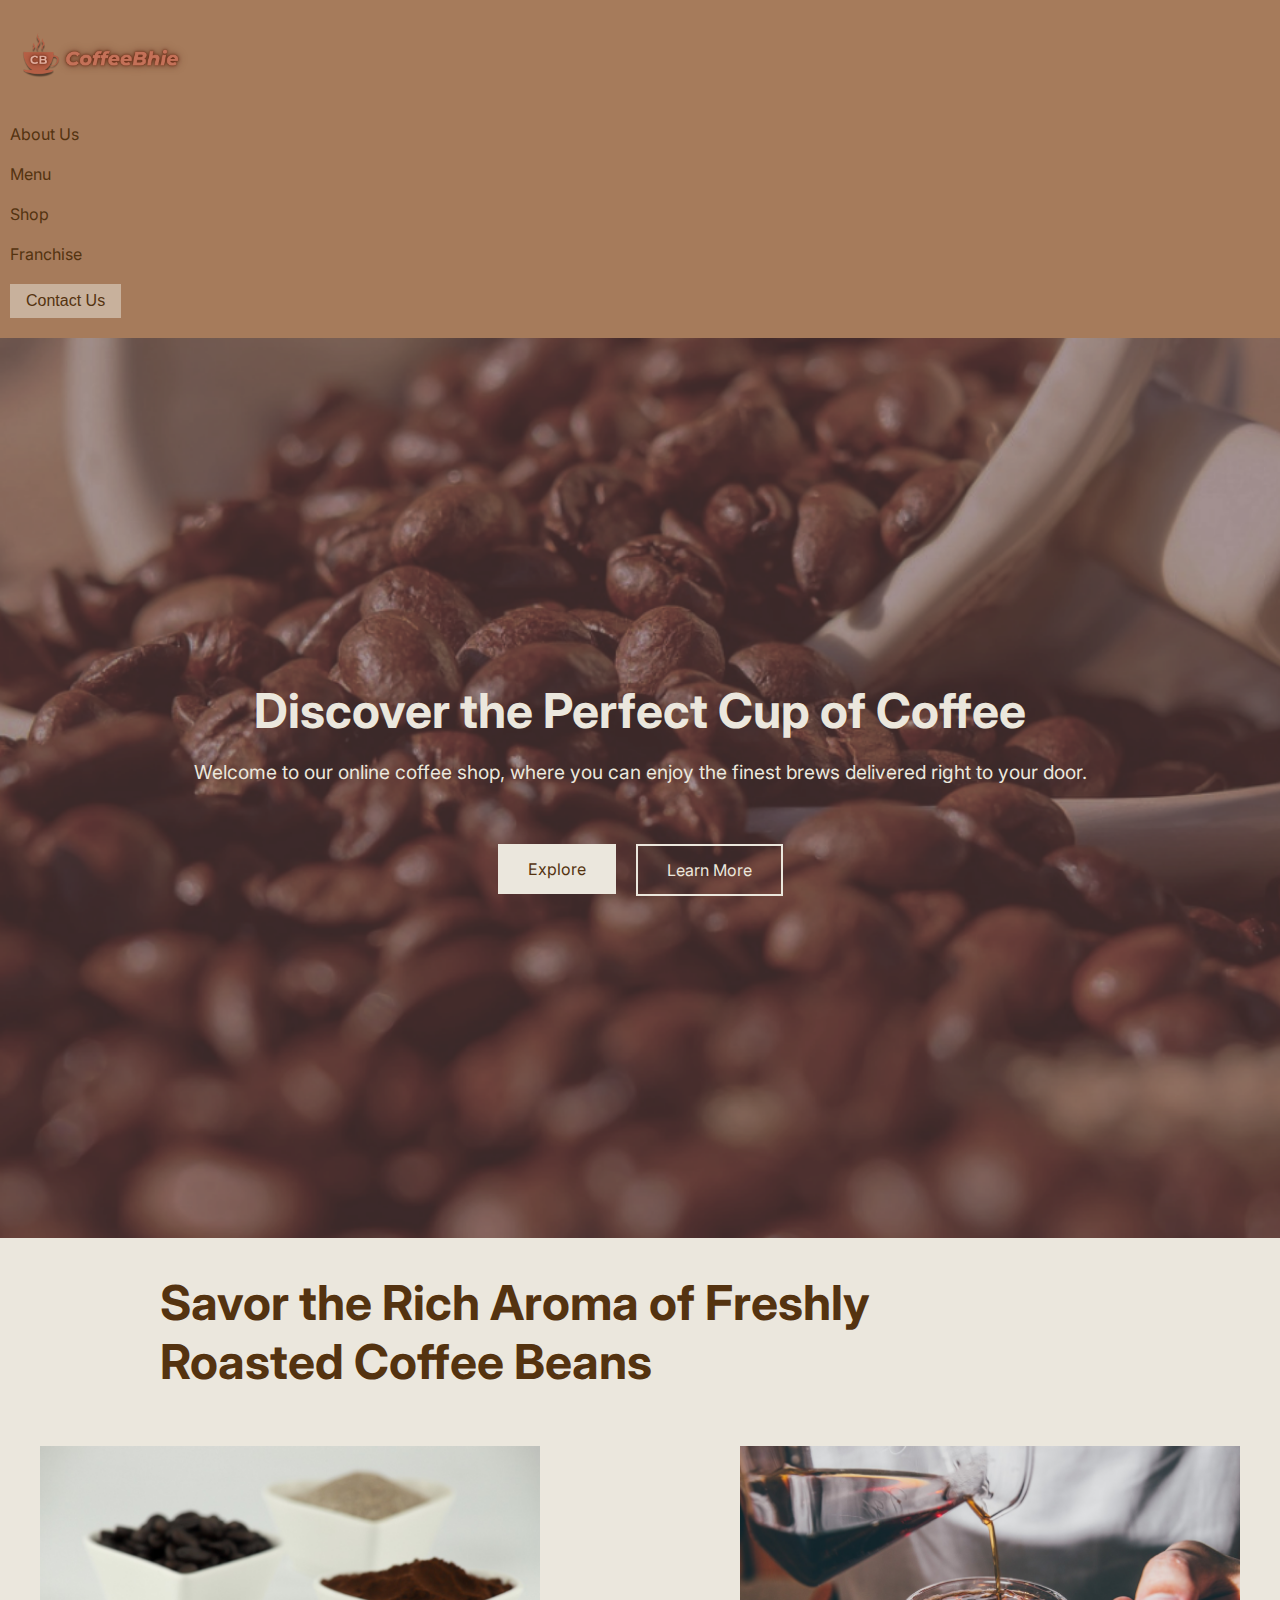
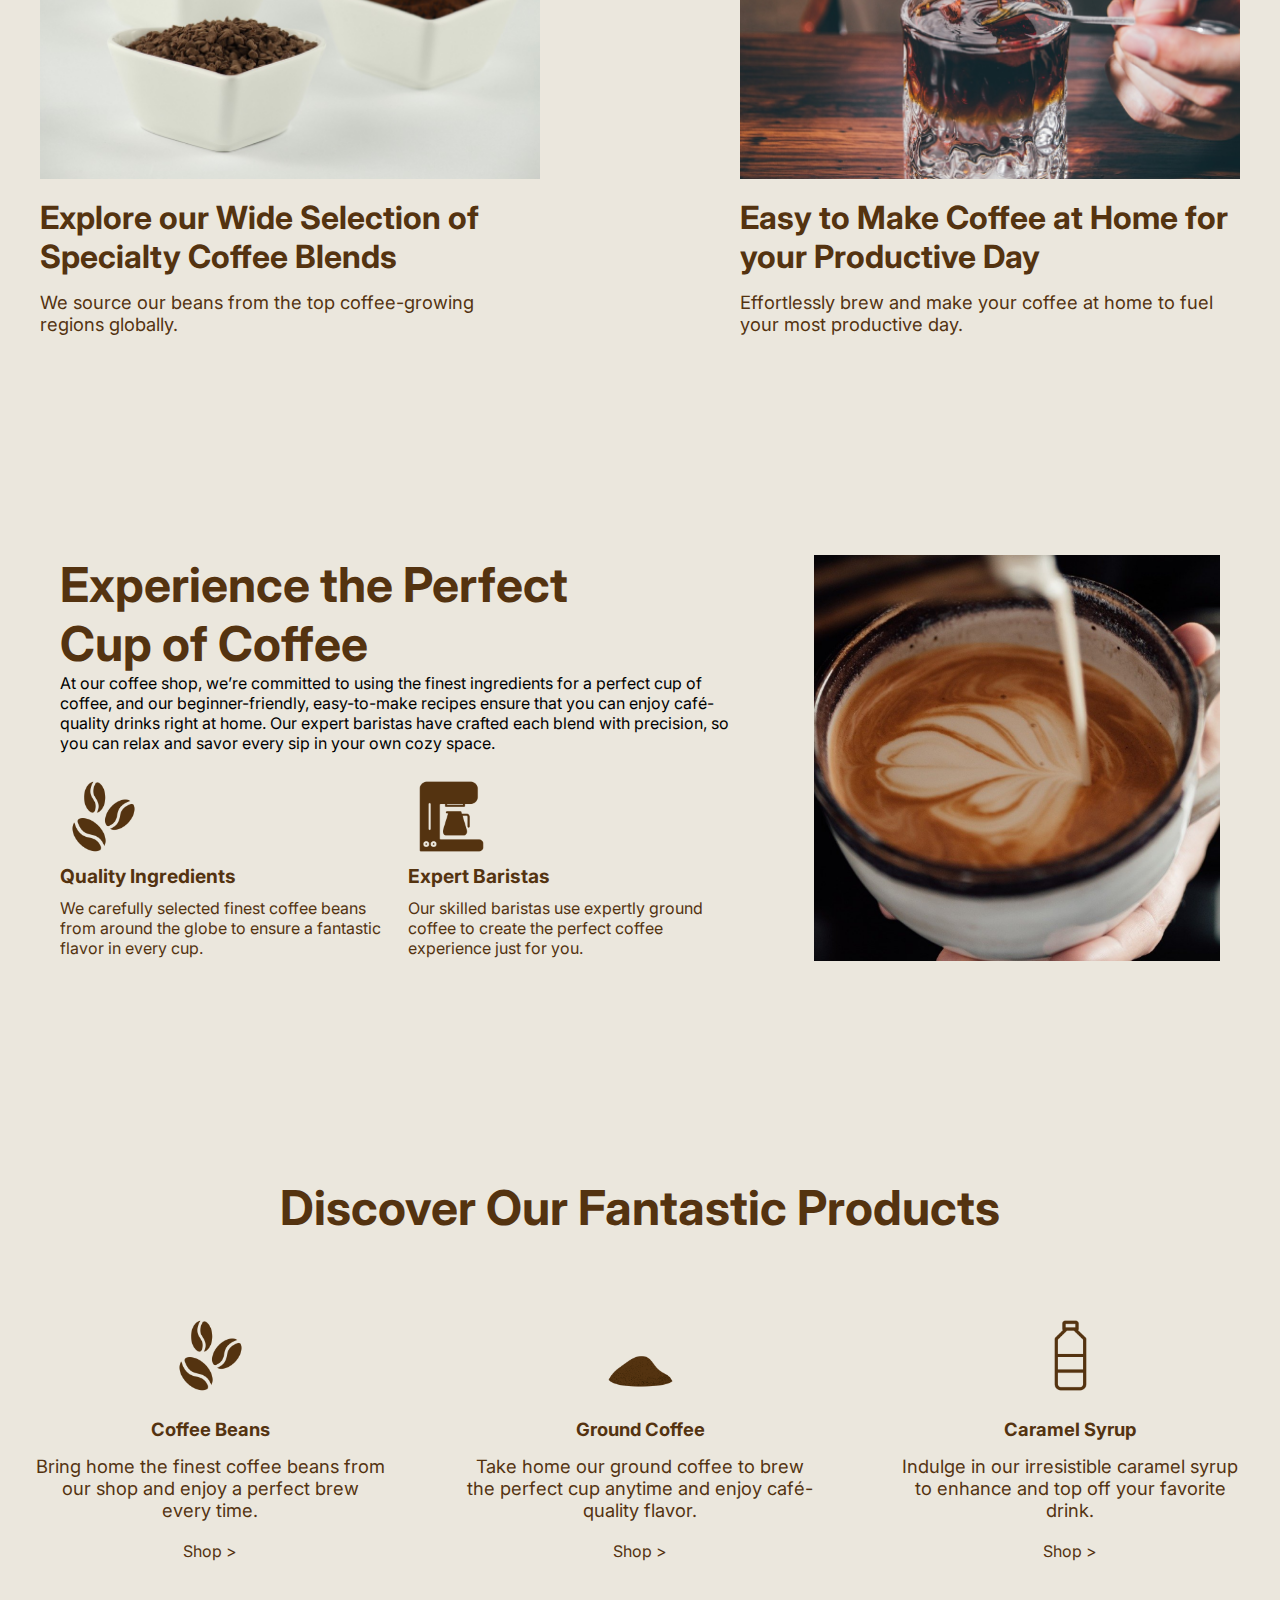
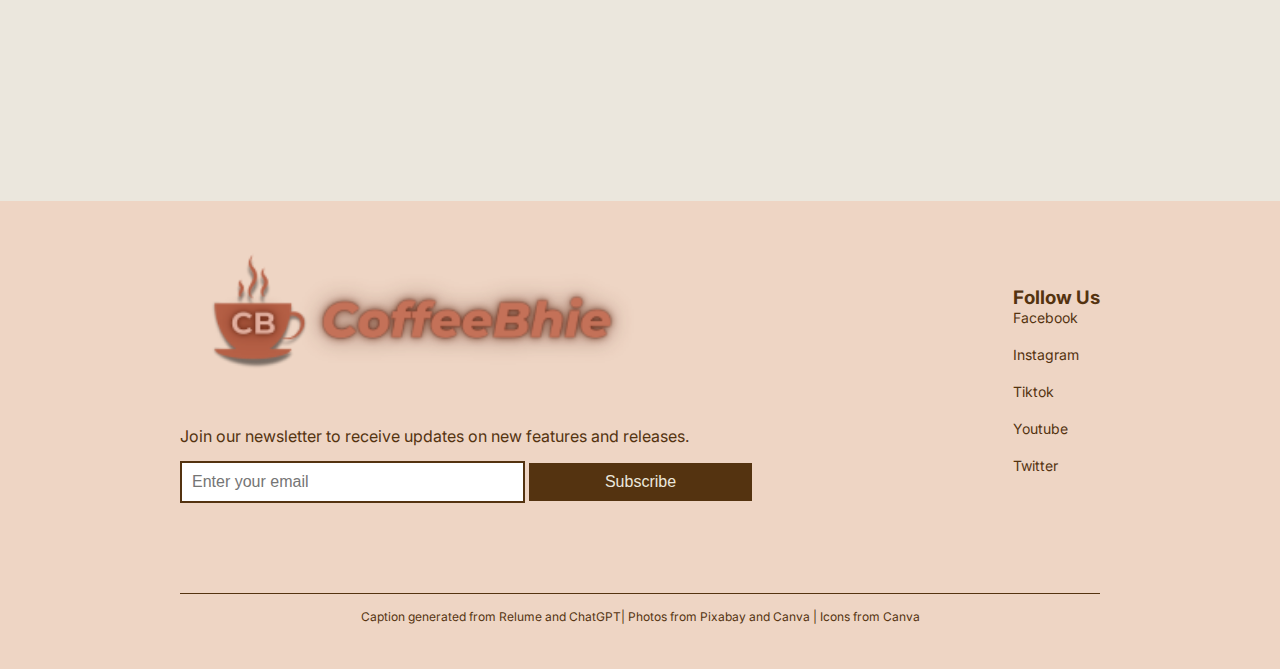
<file: index.html>
<!DOCTYPE html>
<html lang="en">
<head>
    <meta charset="UTF-8">
    <meta name="viewport" content="width=device-width, initial-scale=1.0">
    <meta name="description" content="CoffeeBhie Online Shop">
    <meta name="keywords" content="Online Coffee Shop, HTML, CSS">
    <meta name="author" content="Charisse Jen Salazar">
    <link href="https://fonts.googleapis.com/css2?family=Inter:ital,opsz,wght@0,14..32,100..900;1,14..32,100..900&display=swap" rel="stylesheet">
    <title>CoffeeBhie | Home</title>
    <link rel="stylesheet" href="styles.css">
</head>
<body>
    <nav>
        <ul>
            <li><a href="index.html" class="active"><img src="assets/CoffeeBhie-LogoSite.png" alt="Logo" class="logo"></a></li>
            <li><a href="about.html">About Us</a></li>
            <li><a href="menu.html">Menu</a></li>
            <li><a href="shop.html">Shop</a></li>
            <li><a href="franchise.html">Franchise</a></li>
            <li><button onclick="openForm()">Contact Us</button></li>
        </ul>
    </nav>

    <div id="contact" style="display: none">
        <form id="contact-form">
            <h2>Contact Us</h2>
            <label for="name">Name:</label>
            <input type="text" id="name" placeholder="Name" required><br><br>
            <label for="email">Email:</label>
            <input type="text" id="email" placeholder="Email" required><br><br>
            <label for="number">Contact Number:</label>
            <input type="text" id="number" placeholder="Contact number" required><br><br>
    
            <label for="message">Message:</label><br>
            <textarea id="message" placeholder="Write here" required></textarea><br><br>
            
            <button type="submit">Submit</button>
            <button type="close" onclick="closeForm()">Close</button>
        </form>
    </div>

    <script>
        function openForm(){
            document.getElementById("contact").style.display = "block";
        }

        function closeForm(){
            document.getElementById("contact").style.display = "none";
        }
    </script>

    <div class="hero-sec">
        <h1>Discover the Perfect Cup of Coffee</h1>
        <p>Welcome to our online coffee shop, where you can enjoy the finest brews delivered right to your door.</p>
        <div class="btns">
            <div class="explore">
                <a href="#scroll">Explore</a>
            </div>
            <div class="learn">
                <a href="menu.html">Learn More</a>
            </div>
        </div>
    </div>

    <div class="feature-title">
        <h1 id="scroll">Savor the Rich Aroma of Freshly<br>Roasted Coffee Beans</h1>
    </div>

    <div class="feature-sec">
        <div class="ftr-card">
            <img src="assets/Feature-Beans.png" alt="Coffee Beans Photo">
            <div class="ftr-content">
                <h2>Explore our Wide Selection of 
                    Specialty Coffee Blends</h2>
                <p>We source our beans from the top coffee-growing regions globally.</p>
            </div>
        </div>

        <div class="ftr-card">
            <img src="assets/Feature-CoffeeMake.png" alt="Coffee Making Photo">
            <div class="ftr-content">
                <h2>Easy to Make Coffee at Home
                    for your Productive Day</h2>
                <p>Effortlessly brew and make your coffee at home to fuel your most productive day.</p>
            </div>
        </div>
    </div>

    <div class="benefits-sec">
        <div class="bnfts-left">
            <h1>Experience the Perfect<br>Cup of Coffee</h1>
            <p>At our coffee shop, we’re committed to using the finest ingredients for a perfect cup of coffee, and our beginner-friendly, easy-to-make recipes ensure that you can enjoy café-quality drinks right at home. Our expert baristas have crafted each blend with precision, so you can relax and savor every sip in your own cozy space.</p>
            <div class="bnfts-cards">
                <div class="bnfts-card">
                    <img src="assets/coffee beans.png" alt="Coffee Beans Icon" width="87px">
                    <div class="bnfts-content">
                        <h3>Quality Ingredients</h3>
                        <p>We carefully selected finest coffee beans from around the globe to ensure a fantastic flavor in every cup.</p>
                    </div>
                </div>
                <div class="bnfts-card">
                    <img src="assets/coffee machine.png" alt="Coffee Machine Icon" width="87px">
                    <div class="bnfts-content">
                        <h3>Expert Baristas</h3>
                        <p>Our skilled baristas use expertly ground coffee to create the perfect coffee experience just for you.</p>
                    </div>
                </div>
            </div>
        </div>
        <div class="right-img">
            <img src="assets/benefits-sec.png" alt="Coffe in a Cup">
        </div>
    </div>

    <div class="services-title">
        <h1>Discover Our Fantastic Products</h1>
    </div>

    <div class="services-sec">
        <div class="srvcs-card">
            <img src="assets/coffee beans.png" alt="Coffee Beans Icon" width="87px">
            <div class="srvcs-content">
                <h3>Coffee Beans</h3>
                <p>Bring home the finest coffee beans from our shop and enjoy a perfect brew every time.</p>
                <a href="coffeeBeans-item.html">Shop ></a>
            </div>
        </div>

        <div class="srvcs-card">
            <img src="assets/grounds-cb.png" alt="Coffee Grounds Icon" width="87px">
            <div class="srvcs-content">
                <h3>Ground Coffee</h3>
                <p>Take home our ground coffee to brew the perfect cup anytime and enjoy café-quality flavor.</p>
                <a href="coffeeGrounds-item.html">Shop ></a>
            </div>
        </div>

        <div class="srvcs-card">
            <img src="assets/syrup-cb.png" alt="Syrup Bottle" width="87px">
            <div class="srvcs-content">
                <h3>Caramel Syrup</h3>
                <p>Indulge in our irresistible caramel syrup to enhance and top off your favorite drink.</p>
                <a href="caramelSyrup.html">Shop ></a>
            </div>
        </div>
    </div>

    <footer>
        <div class="footer-leftside">
            <img src="assets/CoffeeBhie-LogoSite.png" alt="Logo" class="footer-logo" width="463px">
            <p class="newsletter">Join our newsletter to receive updates on new features and releases.</p>
            <div class="subscribe-form">
                <form action="/test">
                    <input type="text" id="email" placeholder="Enter your email" class="email-input" required>
                    <button type="submit" class="subscribe-button">Subscribe</button>
                </form>
            </div>
        </div>

        <div class="follow-us">
            <h3>Follow Us</h3>
            <a id="fb-link" href="https://www.facebook.com/" target="_blank">Facebook</a><br>
            <a id="ig-link" href="https://www.instagram.com/" target="_blank">Instagram</a><br>
            <a id="tk-link" href="https://www.tiktok.com/" target="_blank">Tiktok</a><br>
            <a id="yt-link" href="https://www.youtube.com/" target="_blank">Youtube</a><br>
            <a id="x-link" href="https://www.x.com/" target="_blank">Twitter</a><br>
        </div>

        <div class="footer-caption">
            <p>Caption generated from Relume and ChatGPT| Photos from Pixabay and Canva | Icons from Canva</p>
        </div>
    </footer>

</body>
</html>
</file>
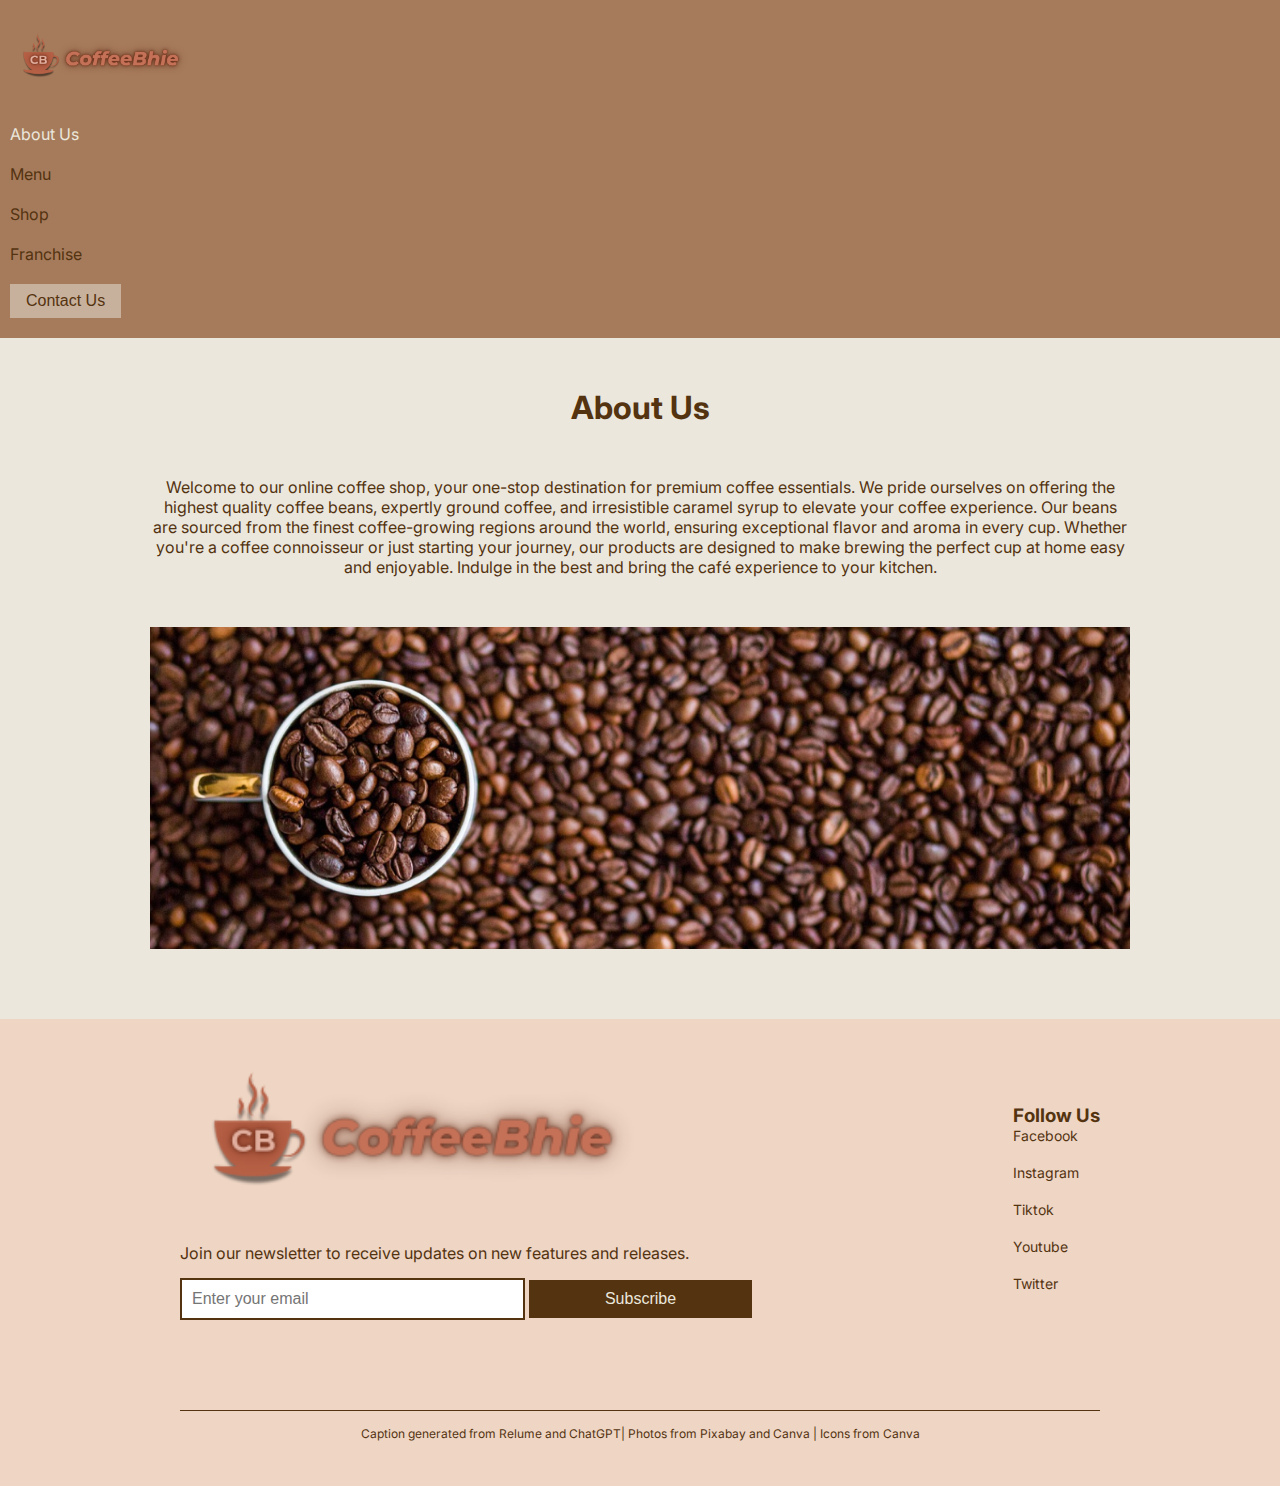
<file: about.html>
<!DOCTYPE html>
<html lang="en">
<head>
    <meta charset="UTF-8">
    <meta name="viewport" content="width=device-width, initial-scale=1.0">
    <meta name="description" content="CoffeeBhie Online Shop">
    <meta name="keywords" content="Online Coffee Shop, HTML, CSS">
    <meta name="author" content="Charisse Jen Salazar">
    <link href="https://fonts.googleapis.com/css2?family=Inter:ital,opsz,wght@0,14..32,100..900;1,14..32,100..900&display=swap" rel="stylesheet">
    <title>CoffeeBhie | About Us</title>
    <link rel="stylesheet" href="styles.css">
</head>
<body>
    <nav>
        <ul>
            <li><a href="index.html"><img src="assets/CoffeeBhie-LogoSite.png" alt="Logo" class="logo"></a></li>
            <li><a href="about.html" class="active">About Us</a></li>
            <li><a href="menu.html">Menu</a></li>
            <li><a href="shop.html">Shop</a></li>
            <li><a href="franchise.html">Franchise</a></li>
            <li><button onclick="openForm()">Contact Us</button></li>
        </ul>
    </nav>

    <div id="contact" style="display: none">
        <form id="contact-form">
            <h2>Contact Us</h2>
            <label for="name">Name:</label>
            <input type="text" id="name" placeholder="Name" required><br><br>
            <label for="email">Email:</label>
            <input type="text" id="email" placeholder="Email" required><br><br>
            <label for="number">Contact Number:</label>
            <input type="text" id="number" placeholder="Contact number" required><br><br>
    
            <label for="message">Message:</label><br>
            <textarea id="message" placeholder="Write here" required></textarea><br><br>
            
            <button type="submit">Submit</button>
            <button type="close" onclick="closeForm()">Close</button>
        </form>
    </div>

    <script>
        function openForm(){
            document.getElementById("contact").style.display = "block";
        }

        function closeForm(){
            document.getElementById("contact").style.display = "none";
        }
    </script>

    <div class="about">
        <h1>About Us</h1>
        <p>
            Welcome to our online coffee shop, your one-stop destination for premium coffee essentials. We pride ourselves on offering the highest quality coffee beans, expertly ground coffee, and irresistible caramel syrup to elevate your coffee experience. Our beans are sourced from the finest coffee-growing regions around the world, ensuring exceptional flavor and aroma in every cup. Whether you're a coffee connoisseur or just starting your journey, our products are designed to make brewing the perfect cup at home easy and enjoyable. Indulge in the best and bring the café experience to your kitchen.</p>

            <img src="assets/about-us-img.png" alt="Coffee Beans" class="about-us-image">
    </div>

        <footer>
            <div class="footer-leftside">
                <img src="assets/CoffeeBhie-LogoSite.png" alt="Logo" class="footer-logo" width="463px">
                <p class="newsletter">Join our newsletter to receive updates on new features and releases.</p>
                <div class="subscribe-form">
                    <form action="/test">
                        <input type="text" id="email" placeholder="Enter your email" class="email-input" required>
                        <button type="submit" class="subscribe-button">Subscribe</button>
                    </form>
                </div>
            </div>
    
            <div class="follow-us">
                <h3>Follow Us</h3>
                <a id="fb-link" href="https://www.facebook.com/" target="_blank">Facebook</a><br>
                <a id="ig-link" href="https://www.instagram.com/" target="_blank">Instagram</a><br>
                <a id="tk-link" href="https://www.tiktok.com/" target="_blank">Tiktok</a><br>
                <a id="yt-link" href="https://www.youtube.com/" target="_blank">Youtube</a><br>
                <a id="x-link" href="https://www.x.com/" target="_blank">Twitter</a><br>
            </div>
    
            <div class="footer-caption">
                <p>Caption generated from Relume and ChatGPT| Photos from Pixabay and Canva | Icons from Canva</p>
            </div>
        </footer>
</body>
</html>
</file>
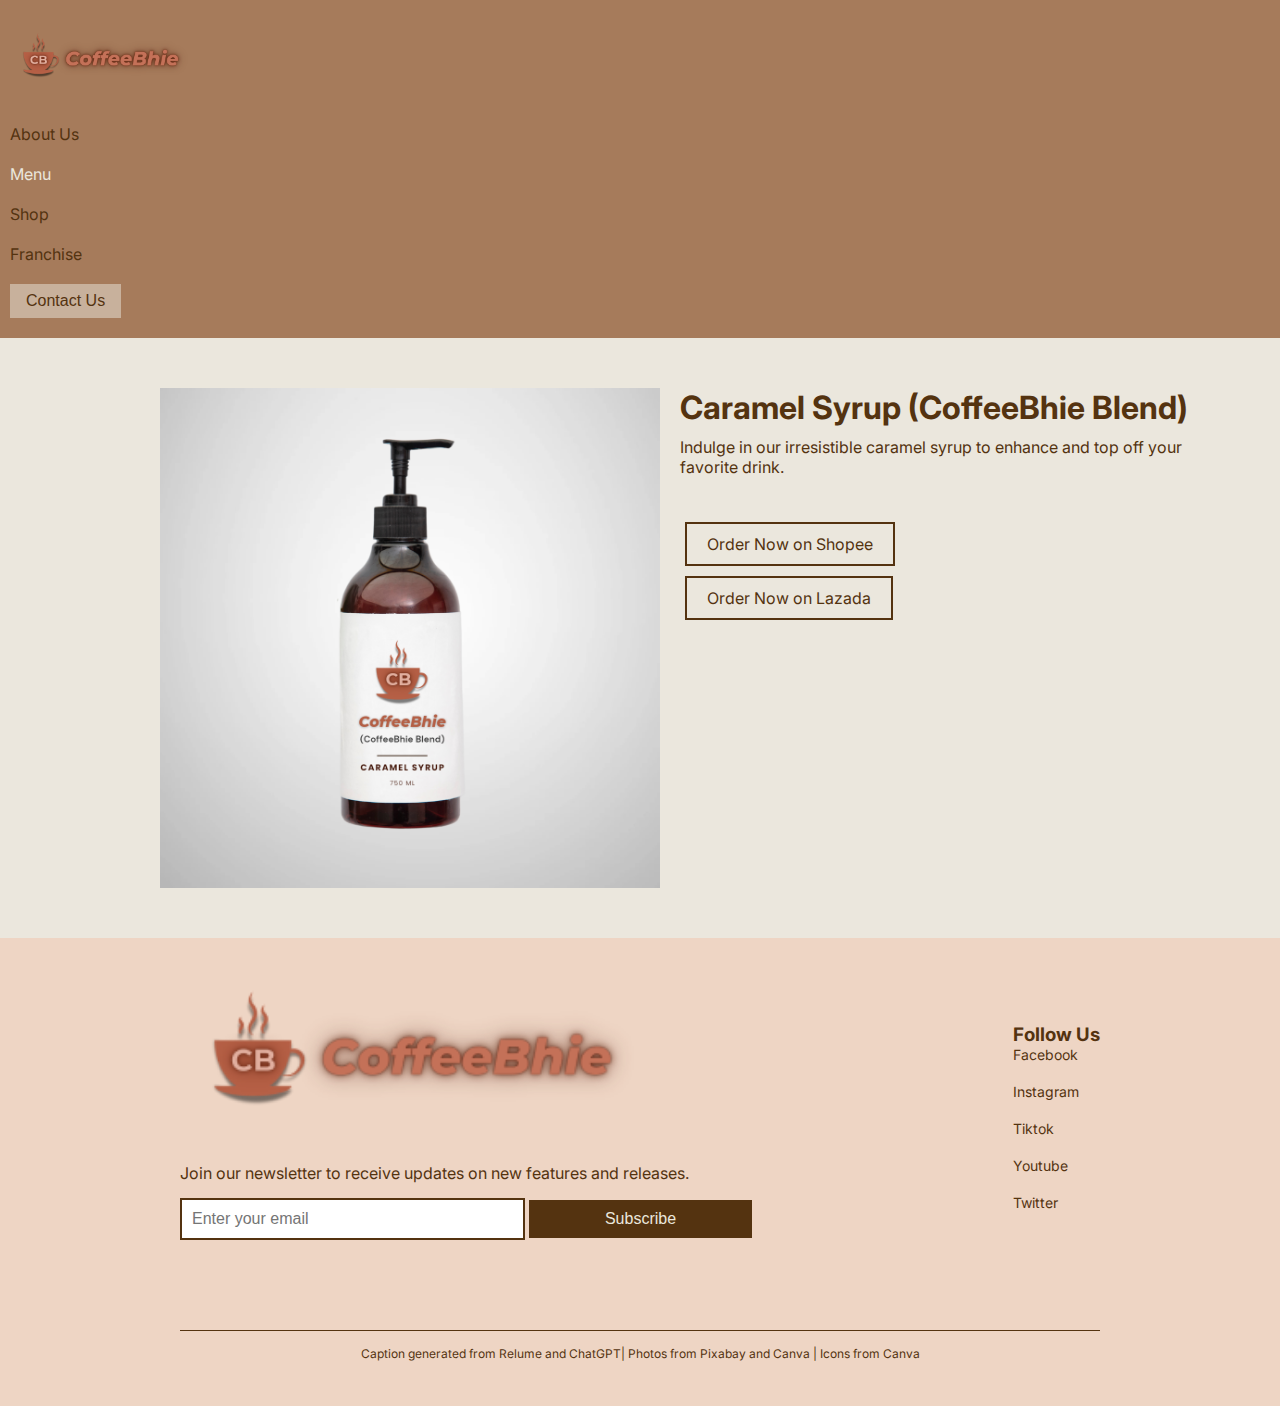
<file: caramelSyrup.html>
<!DOCTYPE html>
<html lang="en">
<head>
    <meta charset="UTF-8">
    <meta name="viewport" content="width=device-width, initial-scale=1.0">
    <meta name="description" content="CoffeeBhie Online Shop">
    <meta name="keywords" content="Online Coffee Shop, HTML, CSS">
    <meta name="author" content="Charisse Jen Salazar">
    <link href="https://fonts.googleapis.com/css2?family=Inter:ital,opsz,wght@0,14..32,100..900;1,14..32,100..900&display=swap" rel="stylesheet">
    <title>CoffeeBhie | Caramel Syrup</title>
    <link rel="stylesheet" href="styles.css">
</head>
<body>
    <nav>
        <ul>
            <li><a href="index.html"><img src="assets/CoffeeBhie-LogoSite.png" alt="Logo" class="logo"></a></li>
            <li><a href="about.html">About Us</a></li>
            <li><a href="menu.html" class="active">Menu</a></li>
            <li><a href="shop.html">Shop</a></li>
            <li><a href="franchise.html">Franchise</a></li>
            <li><button onclick="openForm()">Contact Us</button></li>
        </ul>
    </nav>

    <div id="contact" style="display: none">
        <form id="contact-form">
            <h2>Contact Us</h2>
            <label for="name">Name:</label>
            <input type="text" id="name" placeholder="Name" required><br><br>
            <label for="email">Email:</label>
            <input type="text" id="email" placeholder="Email" required><br><br>
            <label for="number">Contact Number:</label>
            <input type="text" id="number" placeholder="Contact number" required><br><br>
    
            <label for="message">Message:</label><br>
            <textarea id="message" placeholder="Write here" required></textarea><br><br>
            
            <button type="submit">Submit</button>
            <button type="close" onclick="closeForm()">Close</button>
        </form>
    </div>

    <script>
        function openForm(){
            document.getElementById("contact").style.display = "block";
        }

        function closeForm(){
            document.getElementById("contact").style.display = "none";
        }
    </script>

    <div class="cs-container">
        <img src="assets/cb-caramel-syrup.png" alt="Coffee Grounds Icon" class="cs-image">
        <div class="cs-info">
        <h1>Caramel Syrup (CoffeeBhie Blend)</h1>
        <p>Indulge in our irresistible caramel syrup to enhance and top off your favorite drink.</p>

        <a id="Shopee-link" href="https://www.shopee.ph/" target="_blank">Order Now on Shopee</a><br>
        <a id="Lazada-link" href="https://www.lazada.com.ph/" target="_blank">Order Now on Lazada</a><br>
        </div>
    </div>

    <footer>
        <div class="footer-leftside">
            <img src="assets/CoffeeBhie-LogoSite.png" alt="Logo" class="footer-logo" width="463px">
            <p class="newsletter">Join our newsletter to receive updates on new features and releases.</p>
            <div class="subscribe-form">
                <form action="/test">
                    <input type="text" id="email" placeholder="Enter your email" class="email-input" required>
                    <button type="submit" class="subscribe-button">Subscribe</button>
                </form>
            </div>
        </div>

        <div class="follow-us">
            <h3>Follow Us</h3>
            <a id="fb-link" href="https://www.facebook.com/" target="_blank">Facebook</a><br>
            <a id="ig-link" href="https://www.instagram.com/" target="_blank">Instagram</a><br>
            <a id="tk-link" href="https://www.tiktok.com/" target="_blank">Tiktok</a><br>
            <a id="yt-link" href="https://www.youtube.com/" target="_blank">Youtube</a><br>
            <a id="x-link" href="https://www.x.com/" target="_blank">Twitter</a><br>
        </div>

        <div class="footer-caption">
            <p>Caption generated from Relume and ChatGPT| Photos from Pixabay and Canva | Icons from Canva</p>
        </div>
    </footer>

</body>
</html>
</file>
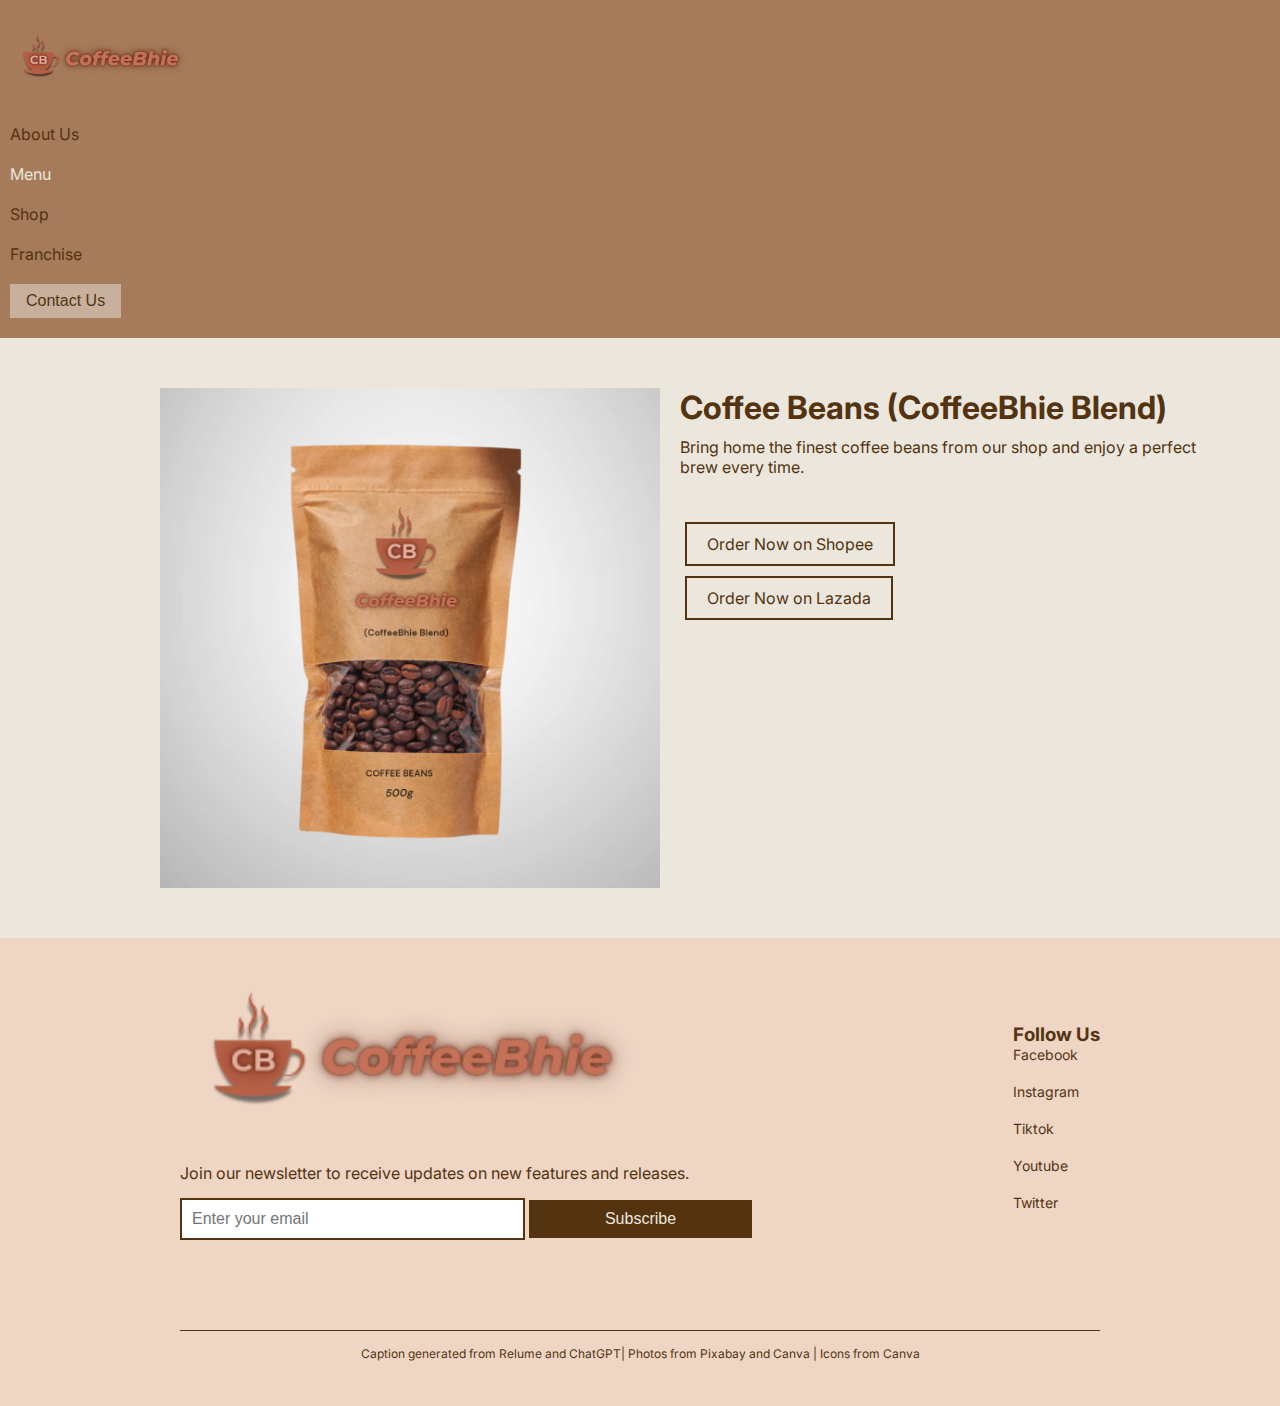
<file: coffeeBeans-item.html>
<!DOCTYPE html>
<html lang="en">
<head>
    <meta charset="UTF-8">
    <meta name="viewport" content="width=device-width, initial-scale=1.0">
    <meta name="description" content="CoffeeBhie Online Shop">
    <meta name="keywords" content="Online Coffee Shop, HTML, CSS">
    <meta name="author" content="Charisse Jen Salazar">
    <link href="https://fonts.googleapis.com/css2?family=Inter:ital,opsz,wght@0,14..32,100..900;1,14..32,100..900&display=swap" rel="stylesheet">
    <title>CoffeeBhie | Coffee Grounds</title>
    <link rel="stylesheet" href="styles.css">
</head>
<body>
    <nav>
        <ul>
            <li><a href="index.html"><img src="assets/CoffeeBhie-LogoSite.png" alt="Logo" class="logo"></a></li>
            <li><a href="about.html">About Us</a></li>
            <li><a href="menu.html" class="active">Menu</a></li>
            <li><a href="shop.html">Shop</a></li>
            <li><a href="franchise.html">Franchise</a></li>
            <li><button onclick="openForm()">Contact Us</button></li>
        </ul>
    </nav>

    <div id="contact" style="display: none">
        <form id="contact-form">
            <h2>Contact Us</h2>
            <label for="name">Name:</label>
            <input type="text" id="name" placeholder="Name" required><br><br>
            <label for="email">Email:</label>
            <input type="text" id="email" placeholder="Email" required><br><br>
            <label for="number">Contact Number:</label>
            <input type="text" id="number" placeholder="Contact number" required><br><br>
    
            <label for="message">Message:</label><br>
            <textarea id="message" placeholder="Write here" required></textarea><br><br>
            
            <button type="submit">Submit</button>
            <button type="close" onclick="closeForm()">Close</button>
        </form>
    </div>

    <script>
        function openForm(){
            document.getElementById("contact").style.display = "block";
        }

        function closeForm(){
            document.getElementById("contact").style.display = "none";
        }
    </script>

    <div class="cb-container">
        <img src="assets/cb-coffee-beans.png" alt="Coffee Grounds Icon" class="cb-image">
        <div class="cb-info">
        <h1>Coffee Beans (CoffeeBhie Blend)</h1>
        <p>Bring home the finest coffee beans from our shop and enjoy a perfect brew every time.</p>

        <a id="Shopee-link" href="https://www.shopee.ph/" target="_blank">Order Now on Shopee</a><br>
        <a id="Lazada-link" href="https://www.lazada.com.ph/" target="_blank">Order Now on Lazada</a><br>
        </div>
    </div>

    <footer>
        <div class="footer-leftside">
            <img src="assets/CoffeeBhie-LogoSite.png" alt="Logo" class="footer-logo" width="463px">
            <p class="newsletter">Join our newsletter to receive updates on new features and releases.</p>
            <div class="subscribe-form">
                <form action="/test">
                    <input type="text" id="email" placeholder="Enter your email" class="email-input" required>
                    <button type="submit" class="subscribe-button">Subscribe</button>
                </form>
            </div>
        </div> 

        <div class="follow-us">
            <h3>Follow Us</h3>
            <a id="fb-link" href="https://www.facebook.com/" target="_blank">Facebook</a><br>
            <a id="ig-link" href="https://www.instagram.com/" target="_blank">Instagram</a><br>
            <a id="tk-link" href="https://www.tiktok.com/" target="_blank">Tiktok</a><br>
            <a id="yt-link" href="https://www.youtube.com/" target="_blank">Youtube</a><br>
            <a id="x-link" href="https://www.x.com/" target="_blank">Twitter</a><br>
        </div>

        <div class="footer-caption">
            <p>Caption generated from Relume and ChatGPT| Photos from Pixabay and Canva | Icons from Canva</p>
        </div>
    </footer>

</body>
</html>
</file>
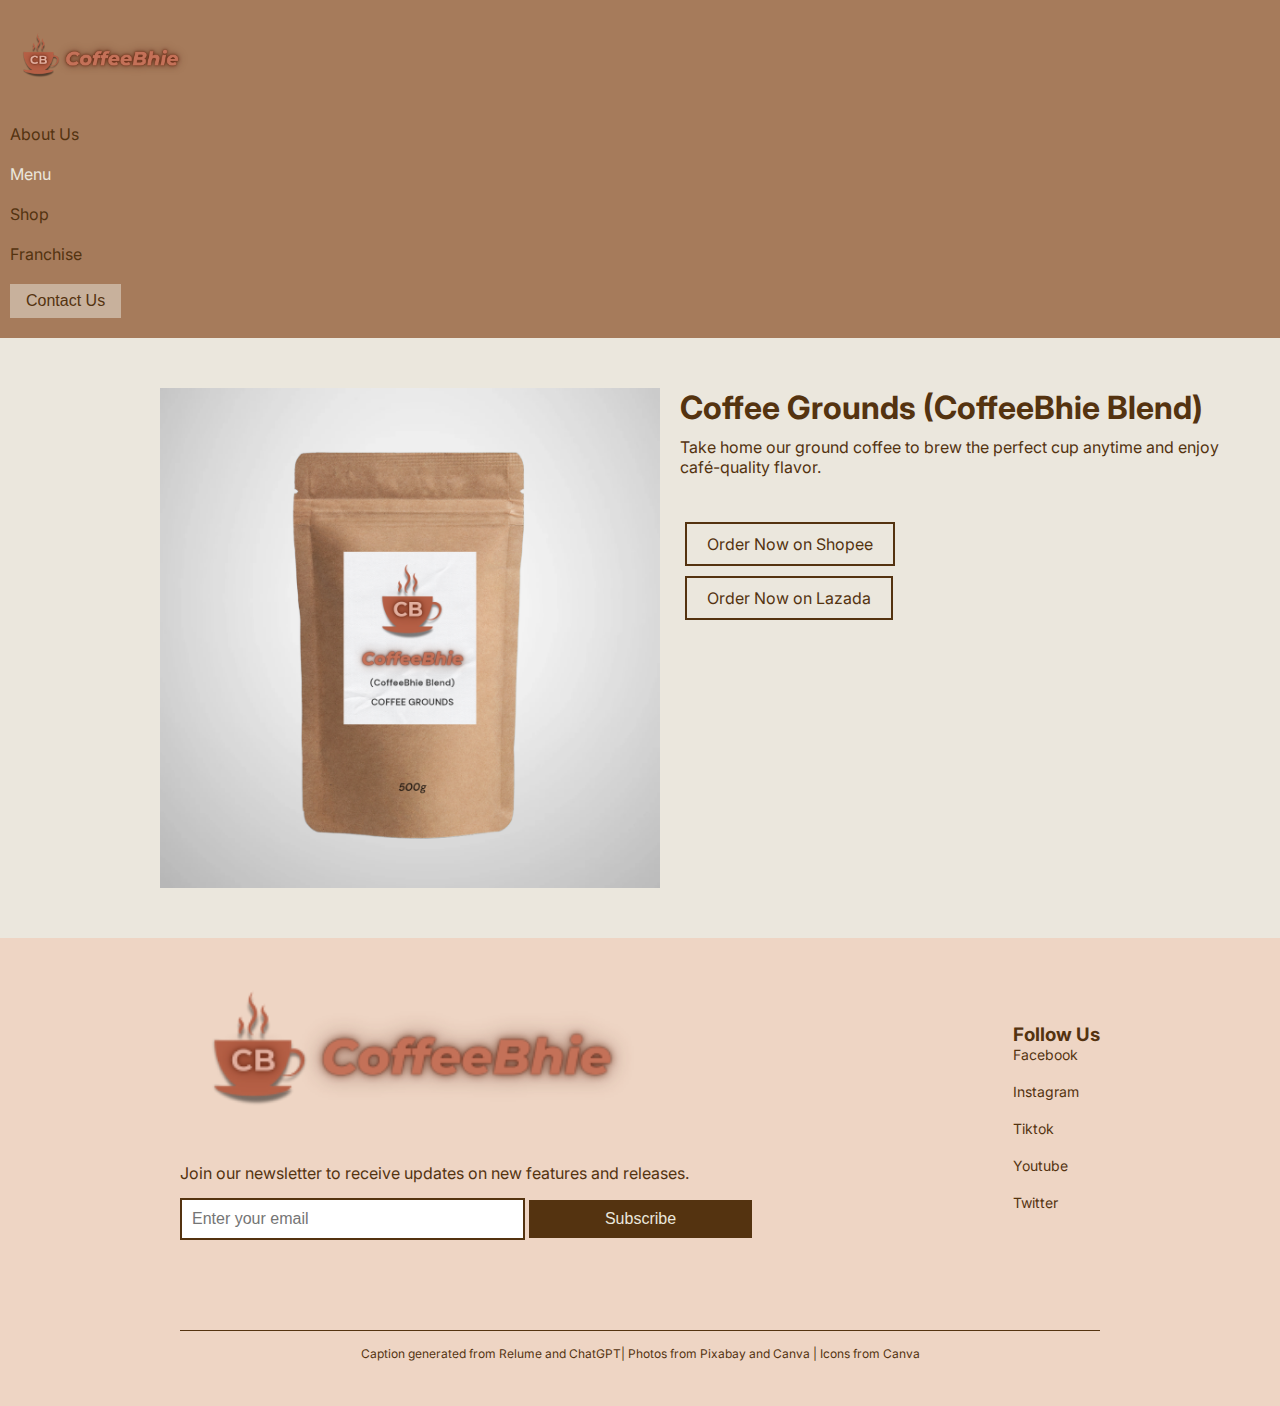
<file: coffeeGrounds-item.html>
<!DOCTYPE html>
<html lang="en">
<head>
    <meta charset="UTF-8">
    <meta name="viewport" content="width=device-width, initial-scale=1.0">
    <meta name="description" content="CoffeeBhie Online Shop">
    <meta name="keywords" content="Online Coffee Shop, HTML, CSS">
    <meta name="author" content="Charisse Jen Salazar">
    <link href="https://fonts.googleapis.com/css2?family=Inter:ital,opsz,wght@0,14..32,100..900;1,14..32,100..900&display=swap" rel="stylesheet">
    <title>CoffeeBhie | Coffee Grounds</title>
    <link rel="stylesheet" href="styles.css">
</head>
<body>
    <nav>
        <ul>
            <li><a href="index.html"><img src="assets/CoffeeBhie-LogoSite.png" alt="Logo" class="logo"></a></li>
            <li><a href="about.html">About Us</a></li>
            <li><a href="menu.html" class="active">Menu</a></li>
            <li><a href="shop.html">Shop</a></li>
            <li><a href="franchise.html">Franchise</a></li>
            <li><button onclick="openForm()">Contact Us</button></li>
        </ul>
    </nav>

    <div id="contact" style="display: none">
        <form id="contact-form">
            <h2>Contact Us</h2>
            <label for="name">Name:</label>
            <input type="text" id="name" placeholder="Name" required><br><br>
            <label for="email">Email:</label>
            <input type="text" id="email" placeholder="Email" required><br><br>
            <label for="number">Contact Number:</label>
            <input type="text" id="number" placeholder="Contact number" required><br><br>
    
            <label for="message">Message:</label><br>
            <textarea id="message" placeholder="Write here" required></textarea><br><br>
            
            <button type="submit">Submit</button>
            <button type="close" onclick="closeForm()">Close</button>
        </form>
    </div>

    <script>
        function openForm(){
            document.getElementById("contact").style.display = "block";
        }

        function closeForm(){
            document.getElementById("contact").style.display = "none";
        }
    </script>

    <div class="cg-container">
        <img src="assets/cb-coffee-grounds.png" alt="Coffee Grounds Icon" class="cg-image">
        <div class="cg-info">
        <h1>Coffee Grounds (CoffeeBhie Blend)</h1>
        <p>Take home our ground coffee to brew the perfect cup anytime and enjoy café-quality flavor.</p>

        <a id="Shopee-link" href="https://www.shopee.ph/" target="_blank">Order Now on Shopee</a><br>
        <a id="Lazada-link" href="https://www.lazada.com.ph/" target="_blank">Order Now on Lazada</a><br>
        </div>
    </div>

    <footer>
        <div class="footer-leftside">
            <img src="assets/CoffeeBhie-LogoSite.png" alt="Logo" class="footer-logo" width="463px">
            <p class="newsletter">Join our newsletter to receive updates on new features and releases.</p>
            <div class="subscribe-form">
                <form action="/test">
                    <input type="text" id="email" placeholder="Enter your email" class="email-input" required>
                    <button type="submit" class="subscribe-button">Subscribe</button>
                </form>
            </div>
        </div>

        <div class="follow-us">
            <h3>Follow Us</h3>
            <a id="fb-link" href="https://www.facebook.com/" target="_blank">Facebook</a><br>
            <a id="ig-link" href="https://www.instagram.com/" target="_blank">Instagram</a><br>
            <a id="tk-link" href="https://www.tiktok.com/" target="_blank">Tiktok</a><br>
            <a id="yt-link" href="https://www.youtube.com/" target="_blank">Youtube</a><br>
            <a id="x-link" href="https://www.x.com/" target="_blank">Twitter</a><br>
        </div>

        <div class="footer-caption">
            <p>Caption generated from Relume and ChatGPT| Photos from Pixabay and Canva | Icons from Canva</p>
        </div>
    </footer>

</body>
</html>
</file>
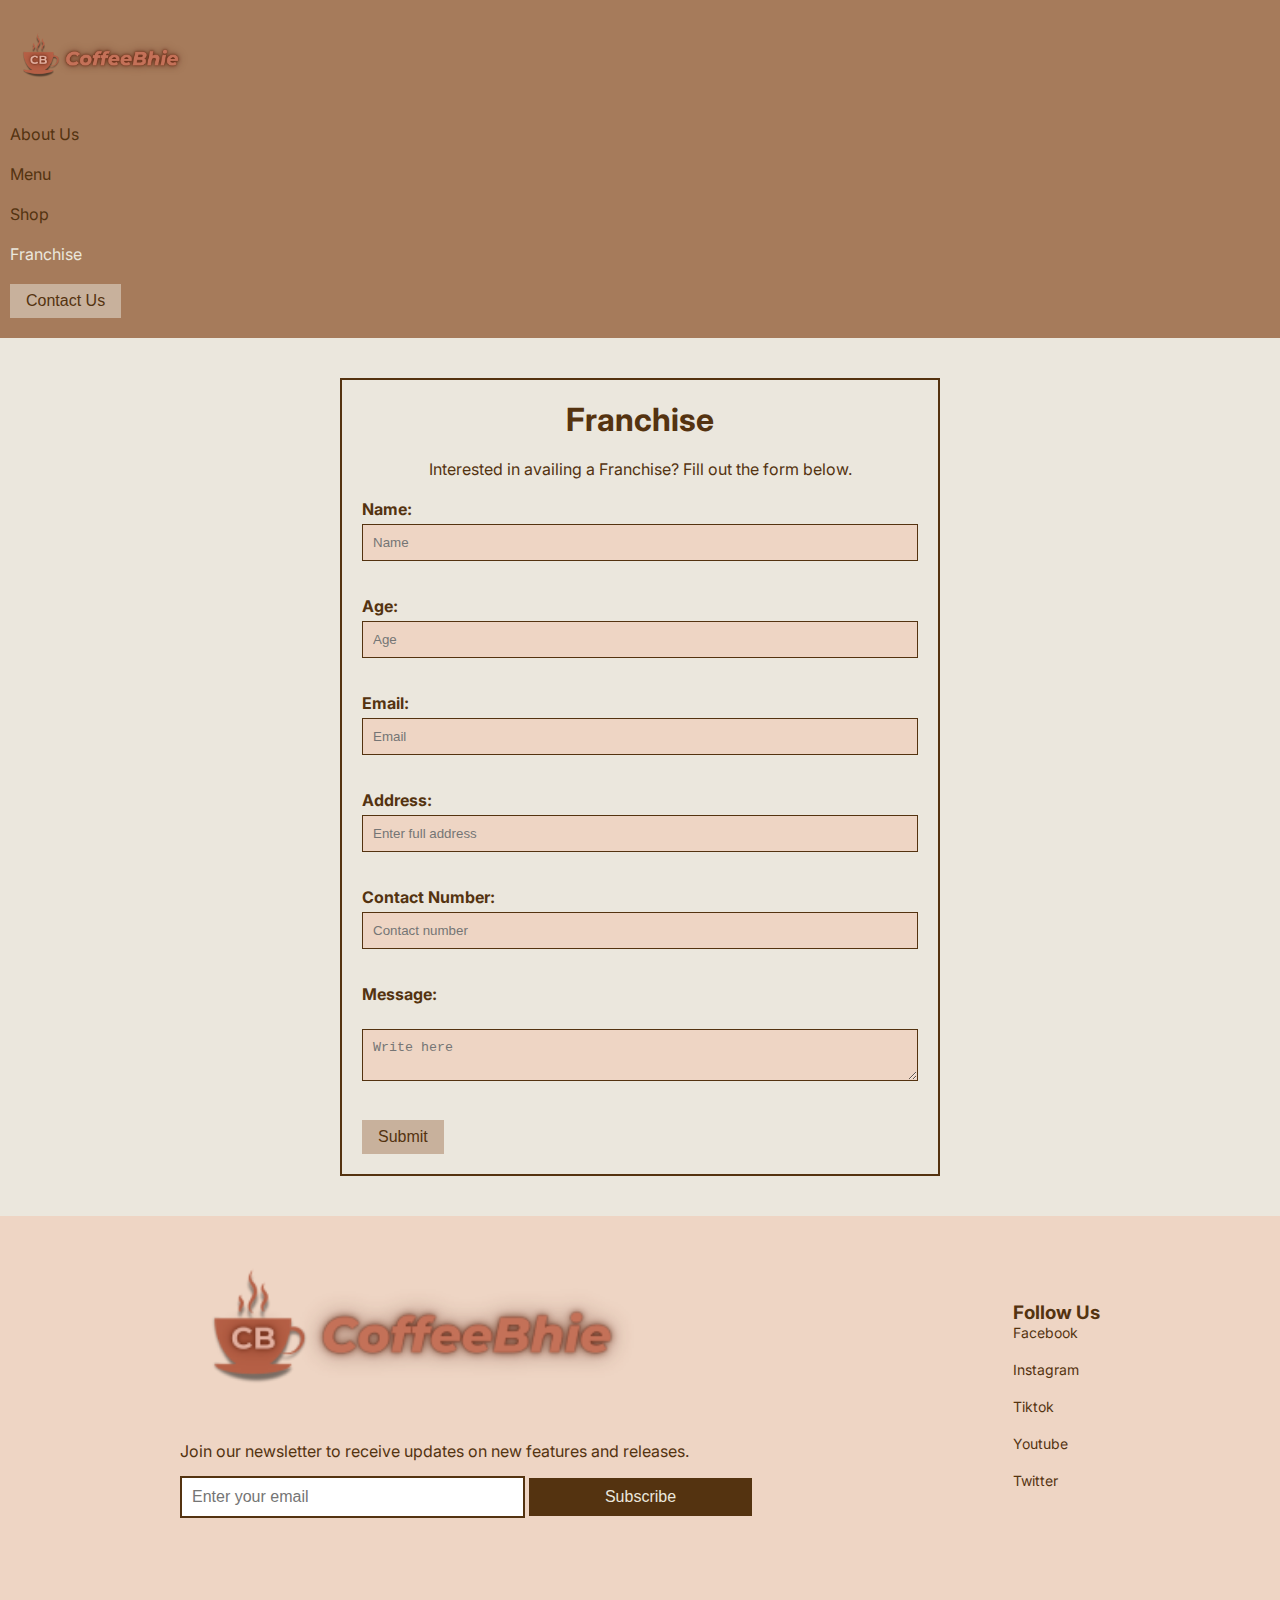
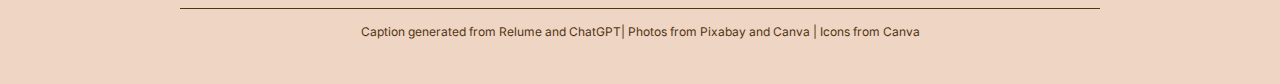
<file: franchise.html>
<!DOCTYPE html>
<html lang="en">
<head>
    <meta charset="UTF-8">
    <meta name="viewport" content="width=device-width, initial-scale=1.0">
    <meta name="description" content="CoffeeBhie Online Shop">
    <meta name="keywords" content="Online Coffee Shop, HTML, CSS">
    <meta name="author" content="Charisse Jen Salazar">
    <link href="https://fonts.googleapis.com/css2?family=Inter:ital,opsz,wght@0,14..32,100..900;1,14..32,100..900&display=swap" rel="stylesheet">
    <title>CoffeeBhie | Franchise</title>
    <link rel="stylesheet" href="styles.css">
</head>
<body>
    <nav>
        <ul>
            <li><a href="index.html"><img src="assets/CoffeeBhie-LogoSite.png" alt="Logo" class="logo"></a></li>
            <li><a href="about.html">About Us</a></li>
            <li><a href="menu.html">Menu</a></li>
            <li><a href="shop.html">Shop</a></li>
            <li><a href="franchise.html" class="active">Franchise</a></li>
            <li><button onclick="openForm()">Contact Us</button></li>
        </ul>
    </nav>

    <div id="contact" style="display: none">
        <form id="contact-form">
            <h2>Contact Us</h2>
            <label for="name">Name:</label>
            <input type="text" id="name" placeholder="Name" required><br><br>
            <label for="email">Email:</label>
            <input type="text" id="email" placeholder="Email" required><br><br>
            <label for="number">Contact Number:</label>
            <input type="text" id="number" placeholder="Contact number" required><br><br>
    
            <label for="message">Message:</label><br>
            <textarea id="message" placeholder="Write here" required></textarea><br><br>
            
            <button type="submit">Submit</button>
            <button type="close" onclick="closeForm()">Close</button>
        </form>
    </div>

    <script>
        function openForm(){
            document.getElementById("contact").style.display = "block";
        }

        function closeForm(){
            document.getElementById("contact").style.display = "none";
        }
    </script>

    <div class="franchise">
        <h1>Franchise</h1>
        <p>Interested in availing a Franchise? Fill out the form below.</p>

        <form action="/test">
            <label for="name">Name:</label>
            <input type="text" id="name" placeholder="Name" required><br><br>
            <label for="age">Age:</label>
            <input type="text" id="age" placeholder="Age" required><br><br>
            <label for="email">Email:</label>
            <input type="text" id="email" placeholder="Email" required><br><br>
            <label for="address">Address:</label>
            <input type="text" id="address" placeholder="Enter full address" required><br><br>
            <label for="number">Contact Number:</label>
            <input type="text" id="number" placeholder="Contact number" required><br><br>

            <label for="message">Message:</label><br>
            <textarea id="message" placeholder="Write here" required></textarea><br><br>
            
            <button type="submit">Submit</button>
        </form>
    </div>

    <footer>
        <div class="footer-leftside">
            <img src="assets/CoffeeBhie-LogoSite.png" alt="Logo" class="footer-logo" width="463px">
            <p class="newsletter">Join our newsletter to receive updates on new features and releases.</p>
            <div class="subscribe-form">
                <form action="/test">
                    <input type="text" id="email" placeholder="Enter your email" class="email-input" required>
                    <button type="submit" class="subscribe-button">Subscribe</button>
                </form>
            </div>
        </div>

        <div class="follow-us">
            <h3>Follow Us</h3>
            <a id="fb-link" href="https://www.facebook.com/" target="_blank">Facebook</a><br>
            <a id="ig-link" href="https://www.instagram.com/" target="_blank">Instagram</a><br>
            <a id="tk-link" href="https://www.tiktok.com/" target="_blank">Tiktok</a><br>
            <a id="yt-link" href="https://www.youtube.com/" target="_blank">Youtube</a><br>
            <a id="x-link" href="https://www.x.com/" target="_blank">Twitter</a><br>
        </div>

        <div class="footer-caption">
            <p>Caption generated from Relume and ChatGPT| Photos from Pixabay and Canva | Icons from Canva</p>
        </div>
    </footer>

</body>
</html>
</file>
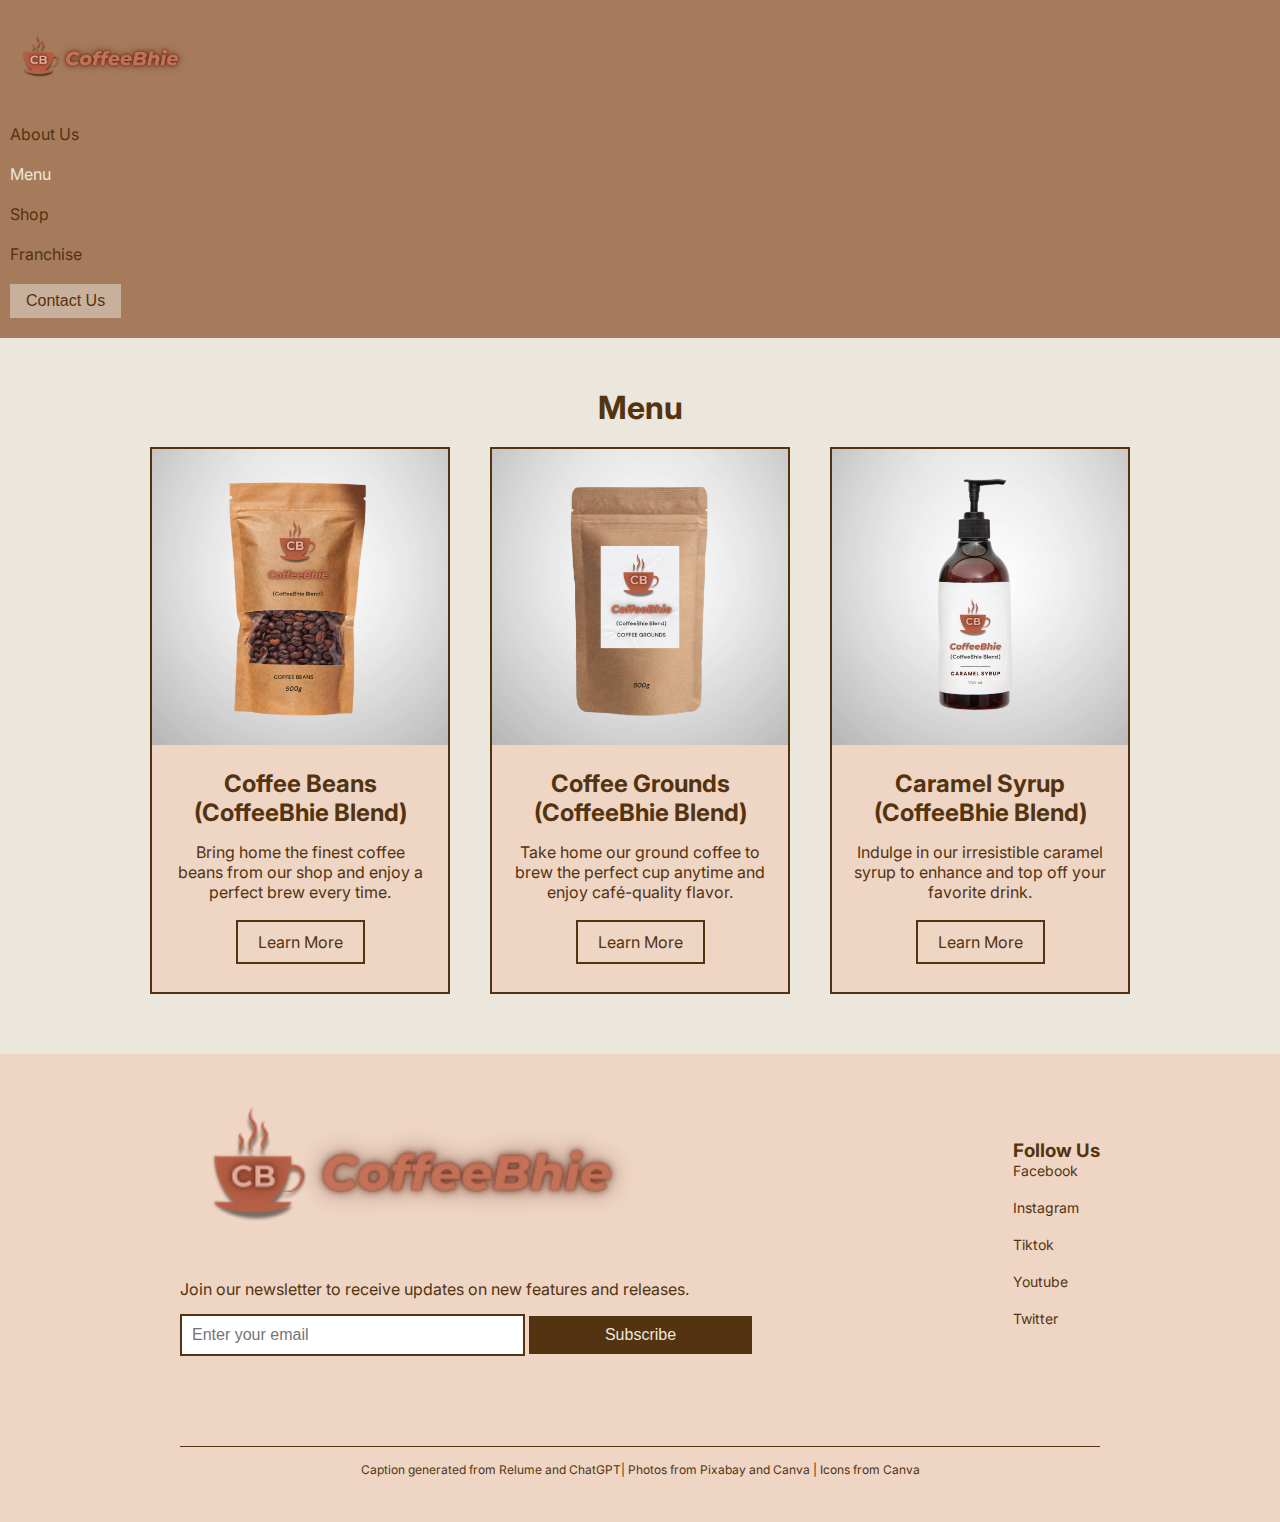
<file: menu.html>
<!DOCTYPE html>
<html lang="en">
<head>
    <meta charset="UTF-8">
    <meta name="viewport" content="width=device-width, initial-scale=1.0">
    <meta name="description" content="CoffeeBhie Online Shop">
    <meta name="keywords" content="Online Coffee Shop, HTML, CSS">
    <meta name="author" content="Charisse Jen Salazar">
    <link href="https://fonts.googleapis.com/css2?family=Inter:ital,opsz,wght@0,14..32,100..900;1,14..32,100..900&display=swap" rel="stylesheet">
    <title>CoffeeBhie | Menu</title>
    <link rel="stylesheet" href="styles.css">
</head>
<body>
    <nav>
        <ul>
            <li><a href="index.html"><img src="assets/CoffeeBhie-LogoSite.png" alt="Logo" class="logo"></a></li>
            <li><a href="about.html">About Us</a></li>
            <li><a href="menu.html" class="active">Menu</a></li>
            <li><a href="shop.html">Shop</a></li>
            <li><a href="franchise.html">Franchise</a></li>
            <li><button onclick="openForm()">Contact Us</button></li>
        </ul>
    </nav>

    <div id="contact" style="display: none">
        <form id="contact-form">
            <h2>Contact Us</h2>
            <label for="name">Name:</label>
            <input type="text" id="name" placeholder="Name" required><br><br>
            <label for="email">Email:</label>
            <input type="text" id="email" placeholder="Email" required><br><br>
            <label for="number">Contact Number:</label>
            <input type="text" id="number" placeholder="Contact number" required><br><br>
    
            <label for="message">Message:</label><br>
            <textarea id="message" placeholder="Write here" required></textarea><br><br>
            
            <button type="submit">Submit</button>
            <button type="close" onclick="closeForm()">Close</button>
        </form>
    </div>

    <script>
        function openForm(){
            document.getElementById("contact").style.display = "block";
        }

        function closeForm(){
            document.getElementById("contact").style.display = "none";
        }
    </script>

    <div class="menu-title">
        <h1>Menu</h1>
    </div>

    <div class="menu">
        <div class="card">
            <img src="assets/cb-coffee-beans.png" alt="Coffee Beans Pouch">
            <div class="card-content">
                <h2>Coffee Beans (CoffeeBhie Blend)</h2>
                <p>Bring home the finest coffee beans from our shop and enjoy a perfect brew every time.</p>
                <a href="coffeeBeans-item.html">Learn More</a>
            </div>
        </div>
        <div class="card">
            <img src="assets/cb-coffee-grounds.png" alt="Coffee Grounds Pouch">
            <div class="card-content">
                <h2>Coffee Grounds (CoffeeBhie Blend)</h2>
                <p>Take home our ground coffee to brew the perfect cup anytime and enjoy café-quality flavor.</p>
                <a href="coffeeGrounds-item.html">Learn More</a>
            </div>
        </div>
        <div class="card">
            <img src="assets/cb-caramel-syrup.png" alt="Caramel Syrup Bottle">
            <div class="card-content">
                <h2>Caramel Syrup (CoffeeBhie Blend)</h2>
                <p>Indulge in our irresistible caramel syrup to enhance and top off your favorite drink.</p>
                <a href="caramelSyrup.html">Learn More</a>
            </div>
        </div>
    </div>

    <footer>
        <div class="footer-leftside">
            <img src="assets/CoffeeBhie-LogoSite.png" alt="Logo" class="footer-logo" width="463px">
            <p class="newsletter">Join our newsletter to receive updates on new features and releases.</p>
            <div class="subscribe-form">
                <form action="/test">
                    <input type="text" id="email" placeholder="Enter your email" class="email-input" required>
                    <button type="submit" class="subscribe-button">Subscribe</button>
                </form>
            </div>
        </div>

        <div class="follow-us">
            <h3>Follow Us</h3>
            <a id="fb-link" href="https://www.facebook.com/" target="_blank">Facebook</a><br>
            <a id="ig-link" href="https://www.instagram.com/" target="_blank">Instagram</a><br>
            <a id="tk-link" href="https://www.tiktok.com/" target="_blank">Tiktok</a><br>
            <a id="yt-link" href="https://www.youtube.com/" target="_blank">Youtube</a><br>
            <a id="x-link" href="https://www.x.com/" target="_blank">Twitter</a><br>
        </div>

        <div class="footer-caption">
            <p>Caption generated from Relume and ChatGPT| Photos from Pixabay and Canva | Icons from Canva</p>
        </div>
    </footer>
</body>
</html>
</file>
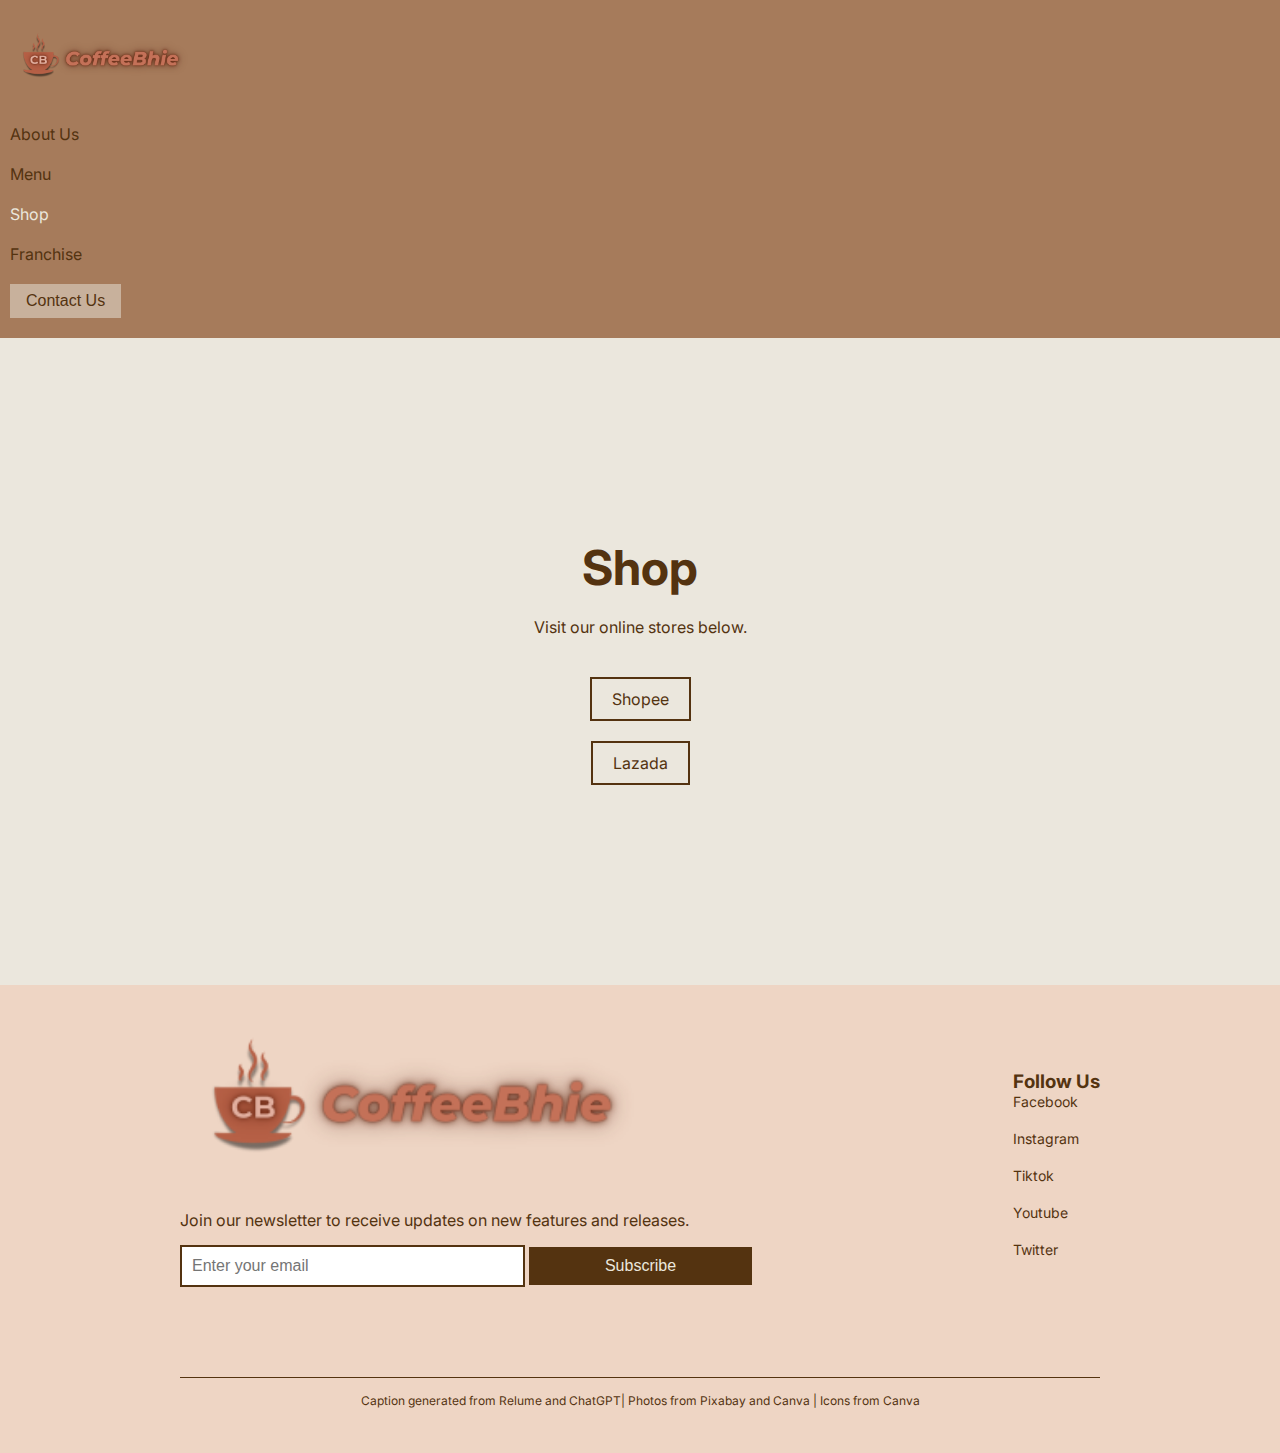
<file: shop.html>
<!DOCTYPE html>
<html lang="en">
<head>
    <meta charset="UTF-8">
    <meta name="viewport" content="width=device-width, initial-scale=1.0">
    <meta name="description" content="CoffeeBhie Online Shop">
    <meta name="keywords" content="Online Coffee Shop, HTML, CSS">
    <meta name="author" content="Charisse Jen Salazar">
    <link href="https://fonts.googleapis.com/css2?family=Inter:ital,opsz,wght@0,14..32,100..900;1,14..32,100..900&display=swap" rel="stylesheet">
    <title>CoffeeBhie | Shop</title>
    <link rel="stylesheet" href="styles.css">
</head>
<body>
    <nav>
        <ul>
            <li><a href="index.html"><img src="assets/CoffeeBhie-LogoSite.png" alt="Logo" class="logo"></a></li>
            <li><a href="about.html">About Us</a></li>
            <li><a href="menu.html">Menu</a></li>
            <li><a href="shop.html" class="active">Shop</a></li>
            <li><a href="franchise.html">Franchise</a></li>
            <li><button onclick="openForm()">Contact Us</button></li>
        </ul>
    </nav>

    <div id="contact" style="display: none">
        <form id="contact-form">
            <h2>Contact Us</h2>
            <label for="name">Name:</label>
            <input type="text" id="name" placeholder="Name" required><br><br>
            <label for="email">Email:</label>
            <input type="text" id="email" placeholder="Email" required><br><br>
            <label for="number">Contact Number:</label>
            <input type="text" id="number" placeholder="Contact number" required><br><br>
    
            <label for="message">Message:</label><br>
            <textarea id="message" placeholder="Write here" required></textarea><br><br>
            
            <button type="submit">Submit</button>
            <button type="close" onclick="closeForm()">Close</button>
        </form>
    </div>

    <script>
        function openForm(){
            document.getElementById("contact").style.display = "block";
        }

        function closeForm(){
            document.getElementById("contact").style.display = "none";
        }
    </script>

    <div class="shop">
        <h1>Shop</h1>
        <p>Visit our online stores below.</p>
        <a id="Shopee-link" href="https://www.shopee.ph/" target="_blank">Shopee</a><br>
        <a id="Lazada-link" href="https://www.lazada.com.ph/" target="_blank">Lazada</a>
    </div>

    <footer>
        <div class="footer-leftside">
            <img src="assets/CoffeeBhie-LogoSite.png" alt="Logo" class="footer-logo" width="463px">
            <p class="newsletter">Join our newsletter to receive updates on new features and releases.</p>
            <div class="subscribe-form">
                <form action="/test">
                    <input type="text" id="email" placeholder="Enter your email" class="email-input" required>
                    <button type="submit" class="subscribe-button">Subscribe</button>
                </form>
            </div>
        </div>

        <div class="follow-us">
            <h3>Follow Us</h3>
            <a id="fb-link" href="https://www.facebook.com/" target="_blank">Facebook</a><br>
            <a id="ig-link" href="https://www.instagram.com/" target="_blank">Instagram</a><br>
            <a id="tk-link" href="https://www.tiktok.com/" target="_blank">Tiktok</a><br>
            <a id="yt-link" href="https://www.youtube.com/" target="_blank">Youtube</a><br>
            <a id="x-link" href="https://www.x.com/" target="_blank">Twitter</a><br>
        </div>

        <div class="footer-caption">
            <p>Caption generated from Relume and ChatGPT| Photos from Pixabay and Canva | Icons from Canva</p>
        </div>
    </footer>
</body>
</html>
</file>
<file: styles.css>
:root {
    --font-family: Inter;
    --primary-color: #EBE7DD;
    --primary-color-dark: #543310;
    --accent-color: #A67B5B;
    --accent-color-light: #EED5C4;
    --extra-light: #C8B19C;
    --extra-light-dark: #B3987F;
    --text-dark: #543310;
    --text-light: #EBE7DD;
    --max-width: 1200px;
}

* {
    margin: 0;
    padding: 0;
    box-sizing: border-box;
}

a {
    text-decoration: none;
}

body {
    font-family: var(--font-family);
    overflow-x: hidden;
    background-color: var(--primary-color);
}

nav{
    background-color: var(--accent-color);
    width: 100%;
    height: 125px;
    display: flex;
    align-items: center;
    justify-content: space-between;
    padding: 0 102px;
    box-sizing: border-box;
    z-index: 99;
}

ul {
    list-style: none;
    display: flex;
    align-items: center;
}

li {
    margin: 0 15px;
}

a {
    color: var(--text-dark);
    font-size: 1em;
    transition: color 0.3s;
}

a:hover, a.active {
    color: var(--text-light); 
}

.logo {
    height: 100px;
    width: auto;
}

button {
    background-color: var(--extra-light);
    border: none;
    color: var(--text-dark);
    padding: 10px 20px;
    font-size: 1em;
    cursor: pointer;
    transition: background-color 0.3s;
}

button:hover {
    background-color: var(--extra-light-dark);
}

#contact {
    position: fixed;
    top: 50%;
    left: 50%;
    transform: translate(-50%, -50%);
    width: 400px;
    background-color: var(--primary-color);
    border: 2px solid var(--primary-color-dark);
    box-shadow: 0px 0px 5px;
    padding: 20px;
    z-index: 1000;
    display: none;
    animation: popUp 0.3s;
}

#contact h2 {
    color: var(--text-dark);
    text-align: center;
    margin-bottom: 20px;
}

#contact-form label {
    color: var(--text-dark);
    font-weight: bold;
    display: block;
    margin-bottom: 5px;
}

#contact-form input, #contact-form textarea {
    width: 100%;
    padding: 10px;
    margin-bottom: 15px;
    border: 1px solid var(--primary-color-dark);
    background-color: var(--accent-color-light);
    color: var(--text-dark);
}

#contactiform button {
    width: 48%;
    margin-top: 10px;
    margin-right: 4%;
}

.hero-sec {
    position: relative;
    display: flex;
    flex-direction: column;
    align-items: center;
    justify-content: center;
    height: 100vh;
    background-image: url('assets/hero-sec.png');
    background-size: cover;
    background-position: center;
    color: var(--text-light);
    text-align: center;
    padding: 0 20px;
    box-sizing: border-box;
}

.hero-sec h1 {
    font-size: 3em;
    margin-bottom: 20px;
}

.hero-sec p {
    font-size: 1.2em;
    margin-bottom: 40px;
}

.hero-sec .btns {
    display: flex;
    gap: 20px; 
    margin-top: 20px;
}

.btns a{
    display: flex;
    justify-content: center;
    align-items: center;
}

.explore a {
    display: inline-block;
    background-color: var(--primary-color);
    color: var(--primary-color-dark);
    padding: 15px 30px;
    font-size: 1em;
    transition: background-color 0.3s;
}

.explore a:hover {
    background-color: var(--accent-color-light);
}

.learn a {
    background-color: transparent;
    color: var(--text-light);
    border: 2px solid var(--primary-color);
    padding: 14px 29px;
    font-size: 1em;
    transition: background-color 0.3s;
}

.learn a:hover {
    background-color: var(--accent-color-light);
    color: var(--text-dark);
}

.about {
    padding-left: 150px;
    padding-right: 150px;
    padding-bottom: 50px;
    text-align: center;
}

.feature-title {
    margin-top: 35px;
    margin-bottom: 35px;
    padding-left: 160px;
    color: var(--text-dark);
    font-size: 1.5em;
}

.feature-sec {
    display: flex;
    flex-wrap: wrap;
    justify-content: center;
    gap: 200px;
    width: 100%;
    margin-bottom: 60px;
    padding: 20px;
    box-sizing: border-box;
}

.ftr-card {
    background-color: transparent;
    overflow: hidden;
    max-width: 500px;
    width: 100%;
    padding-bottom: 20px;
    box-sizing: border-box;
}

.ftr-card img {
    width: 100%;
    height: auto;
}

.ftr-card content {
    padding: 20px;
}

.ftr-content h2 {
    font-size: 2em;
    margin-top: 15px;
    margin-bottom: 15px;
    color: var(--text-dark); 
}

.ftr-content p {
    font-size: 1.15em;
    color: var(--text-dark); 
}

.benefits-sec {
    display: flex;
    justify-content: space-between;
    align-items: flex-start;
    max-width: var(--max-width);
    margin: 160px auto;
    padding: 20px;
    position: relative;
    flex-wrap: wrap;
}

.bnfts-left {
    max-width: 60%;
    flex: 1 1 100%;
}

.bnfts-left h1 {
    max-width: 600px;
    font-size: 3em;
    color: var(--text-dark);
}

.bnfts-cards {
    display: flex;
    gap: 10px;
    margin-top: 20px;
    flex-wrap: wrap;
}

.bnfts-card {
    background-color: transparent;
    overflow: hidden;
    max-width: 500px;
    width: calc(50% - 10px);
    padding-bottom: 20px;
    box-sizing: border-box;
}

.bnfts-card img {
    margin-right: 20px;
}

.bnfts-content h3 {
    font-size: 1.2em;
    margin-bottom: 10px;
    color: var(--text-dark);
}

.bnfts-content p {
    font-size: 1em;
    color: var(--text-dark);
}

.right-img {
    max-width: 35%;
    flex: 1 1 100%;
    text-align: center;
}

.right-img img {
    width: 100%;
    height: auto;
    object-fit: cover;
}

.services-title {
    margin-top: 35px;
    margin-bottom: 35px;
    padding: 20px;
    color: var(--text-dark);
    text-align: center;
    font-size: 1.5em;
    position: relative;
    display: flex;
    flex-direction: column;
    align-items: center;
    justify-content: center;
    text-align: center;
}

.services-sec {
    display: flex;
    flex-wrap: wrap;
    justify-content: center;
    gap: 80px;
    width: 100%;
    margin-bottom: 200px;
    padding: 20px;
    box-sizing: border-box;
}

.srvcs-sec h1 {
    font-size: 3em;
    margin-bottom: 40px;
    text-align: center;
    color: var(--text-dark);
}

.srvcs-card {
    background-color: transparent;
    overflow: hidden;
    max-width: 350px;
    width: 100%;
    padding-bottom: 20px;
    text-align: center;
    box-sizing: border-box;
}

.srvcs-card img {
    height: auto;
}

.srvcs-card content {
    padding: 20px;
}

.srvcs-content h3 {
    font-size: 1.15em;
    margin-top: 15px;
    margin-bottom: 15px;
    color: var(--text-dark); 
}

.srvcs-content p {
    font-size: 1.15em;
    color: var(--text-dark); 
    margin-top: 10px;
    margin-bottom: 20px;
}

.srvcs-content a {
    color: var(--text-dark);
    text-decoration: none;
    font-size: 1em;
    transition: background-color 0.3s, color 0.3s;
}

.srvcs-content a:hover {
    color: var(--extra-light-dark);
}

.about h1{
    color: var(--text-dark);
    margin-top: 50px;
    margin-bottom: 20px;
    font-size: 2em;
    text-align: center;
}

.about p{
    color: var(--text-dark);
    margin-top: 50px;
    margin-bottom: 50px;
    font-size: 1em;
    text-align: center;
}

.about-us-image{
    width: 100%;
    height: auto;
    display: flex;
    margin-bottom: 20px;
}

.menu-title h1{
    color: var(--text-dark);
    margin-top: 50px;
    margin-bottom: 20px;
    font-size: 2em;
    text-align: center;
}

.menu {
    display: flex;
    flex-wrap: wrap;
    justify-content: center;
    gap: 40px;
    width: 100%;
    margin-bottom: 60px;
}

.card {
    background-color: var(--accent-color-light);
    border: 2px solid var(--primary-color-dark);
    overflow: hidden;
    max-width: 300px;
    width: 100%;
    text-align: center;
    padding-bottom: 20px;
}

.card img {
    width: 100%;
    height: auto;
}

.card-content {
    padding: 20px;
}

.card-content h2 {
    color: var(--text-dark);
    margin-bottom: 15px;
    font-size: 24px;
}

.card-content p {
    color: var(--text-dark);
    margin-bottom: 30px;
    font-size: 16px;
}

.card-content a {
    color: var(--text-dark);
    text-decoration: none;
    font-size: 1em;
    padding: 10px 20px;
    border: 2px solid var(--primary-color-dark);
    transition: background-color 0.3s, color 0.3s;
}

.card-content a:hover {
    background-color: var(--extra-light-dark);
    color: var(--text-dark);
}

.cb-container {
    display: flex;
    align-items: flex-start;
    max-width: var(--max-width);
    margin: 0 auto;
    padding: 20px;
}

.cb-image {
    flex: 0 0 auto;
    width: 500px;
    margin-top: 30px;
    margin-bottom: 30px;
    margin-right: 20px;
    margin-left: 100px;
}

.cb-info {
    flex: 1;
    margin-top: 30px;
    color: var(--text-dark);
}

.cb-info h1 {
    font-size: 2em;
    margin-bottom: 10px;
}

.cb-info p {
    margin-bottom: 40px;
}

.cb-info a {
    color: var(--text-dark);
    font-size: 1em;
    text-align: center;
    padding: 10px 20px;
    border: 2px solid var(--primary-color-dark);
    transition: background-color 0.3s, color 0.3s;
    display: inline-block;
    margin: 5px;
}

.cb-info a:hover {
    background-color: var(--extra-light-dark);
    color: var(--primary-color-dark);
}

.cg-container {
    display: flex;
    align-items: flex-start;
    max-width: var(--max-width);
    margin: 0 auto;
    padding: 20px;
}

.cg-image {
    flex: 0 0 auto;
    width: 500px;
    margin-top: 30px;
    margin-bottom: 30px;
    margin-right: 20px;
    margin-left: 100px;
}

.cg-info {
    flex: 1;
    margin-top: 30px;
    color: var(--text-dark);
}

.cg-info h1 {
    font-size: 2em;
    margin-bottom: 10px;
}

.cg-info p {
    margin-bottom: 40px;
}

.cg-info a {
    color: var(--text-dark);
    font-size: 1em;
    text-align: center;
    padding: 10px 20px;
    border: 2px solid var(--primary-color-dark);
    transition: background-color 0.3s, color 0.3s;
    display: inline-block;
    margin: 5px;
}

.cg-info a:hover {
    background-color: var(--extra-light-dark);
    color: var(--primary-color-dark);
}

.cs-container {
    display: flex;
    align-items: flex-start;
    max-width: var(--max-width);
    margin: 0 auto;
    padding: 20px;
}

.cs-image {
    flex: 0 0 auto;
    width: 500px;
    margin-top: 30px;
    margin-bottom: 30px;
    margin-right: 20px;
    margin-left: 100px;
}

.cs-info {
    flex: 1;
    margin-top: 30px;
    color: var(--text-dark);
}

.cs-info h1 {
    font-size: 2em;
    margin-bottom: 10px;
}

.cs-info p {
    margin-bottom: 40px;
}

.cs-info a {
    color: var(--text-dark);
    font-size: 1em;
    text-align: center;
    padding: 10px 20px;
    border: 2px solid var(--primary-color-dark);
    transition: background-color 0.3s, color 0.3s;
    display: inline-block;
    margin: 5px;
}

.cs-info a:hover {
    background-color: var(--extra-light-dark);
    color: var(--primary-color-dark);
}

.shop {
    padding-top: 200px;
    display: flex;
    flex-direction: column;
    align-items: center;
    justify-content: center;
    text-align: center;
    padding-bottom: 200px;
}

.shop h1 {
    font-size: 48px;
    color: var(--text-dark);
    margin-bottom: 20px;
}

.shop p {
    color: var(--primary-color-dark);
    margin-bottom: 40px;
    text-align: center;
}

.shop a{
    text-align: center;
    padding: 10px 20px;
    border: 2px solid var(--primary-color-dark);
    transition: background-color 0.3s, color 0.3s;
}

.shop a:hover{
    background-color: var(--extra-light-dark);
    color: var(--primary-color-dark);
}

.franchise {
    width: 100%;
    max-width: 600px;
    margin: 40px auto;
    background-color: var(--primary-color);
    border: 2px solid var(--primary-color-dark);
    padding: 20px;
    z-index: 1000;
}

.franchise h1 {
    color: var(--text-dark);
    text-align: center;
    margin-bottom: 20px;
}

.franchise p {
    color: var(--text-dark);
    text-align: center;
    margin-bottom: 20px;
}

.franchise label {
    color: var(--text-dark);
    font-weight: bold;
    display: block;
    margin-bottom: 5px;
}

.franchise input, .franchise textarea {
    width: 100%;
    padding: 10px;
    margin-bottom: 15px;
    border: 1px solid var(--primary-color-dark);
    background-color: var(--accent-color-light);
    color: var(--text-dark);
}

footer {
    padding: 20px 180px;
    background-color: var(--accent-color-light);
    display: flex;
    justify-content: space-between;
    align-items: flex-start;
    flex-wrap: wrap;
    box-sizing: border-box;
}

.footer-leftside {
    display: flex;
    flex-direction: column;
    justify-content: flex-start;
    align-items: flex-start;
}

.subscribe-form {
    display: flex;
    justify-content: flex-start;
    align-items: center;
    gap: 10px;
}

.newsletter {
    margin-bottom: 15px;
    font-size: 16px;
    color: var(--text-dark);
}

.email-input {
    padding: 10px;
    font-size: 16px;
    border: 2px solid var(--primary-color-dark);
    outline: none;
    width: 345px;
    transition: border-color 0.3s, background-color 0.3s;
}

.subscribe-button {
    background-color: var(--primary-color-dark);
    color: var(--text-light);
    padding: 10px;
    width: 223px;
    border: none;
    font-size: 1em;
    cursor: pointer;
    transition: background-color 0.3s;
}

.subscribe-button:hover {
    background-color: var(--extra-light-dark);
    color: var(--text-light);
}

.follow-us {
    display: flex;
    flex-direction: column;
    align-items: flex-start;
    margin-top: 65px;
}

.follow-us h3{
    color: var(--text-dark);
}

.follow-us a {
    color: var(--text-dark);
    font-size: 14px;
    text-decoration: none;
    transition: color 0.3s;
}

.follow-us a:hover {
    color: var(--extra-light-dark);
}

.footer-caption {
    width: 100%;
    text-align: center;
    font-size: 12px;
    color: var(--text-dark);
    padding-top: 15px; 
    margin-top: 90px; 
    border-top: 1px solid var(--text-dark); 
    padding-top: 15px; 
    padding-bottom: 25px;
}

@media (max-width: 1400px) {
    nav {
        height: auto;
        padding: 10px;
    }

    ul {
        flex-direction: column;
        align-items: flex-start;
    }

    li {
        margin: 10px 0;
    }

    .logo {
        height: 80px;
    }


    button {
        padding: 8px 16px;
        font-size: 16px;
    }
}

@media (max-width: 768px) {
    nav {
        flex-direction: column;
        align-items: flex-start;
        padding: 10px 20px;
    }

    ul {
        width: 100%;
        flex-direction: column;
        align-items: center;
    }

    li {
        margin: 5px 0;
    }

    .logo {
        height: 60px;
    }

    button {
        width: 100%;
        padding: 12px;
        font-size: 1em;
    }

    .feature-title {
        padding: 20px; 
    }

    .benefits-sec {
        padding: 10px;
    }
    
    .bnfts-card {
        width: 100%; 
        padding: 10px;
    }

    .bnfts-left {
        max-width: 100%;
        padding: 10px; 
    }

    .benefits-sec h1 {
        max-width: 100%;
    }

    .bnfts-cards {
        gap: 20px; 
    }
    
    .right-img {
        max-width: 100%;
        margin-top: 20px;
    }

    .about {
        padding: 20px;
    }

    .about h1{
        font-size: 2em;
    }

    .about p{
        font-size: 1.5em;
    }
    
    .cb-container {
        flex-direction: column;
        align-items: center;
        text-align: center;
    }

    .cb-image {
        margin-left: 20px;
        padding: 20px;
        margin-bottom: 20px;
    }

    .cb-info {
        width: 100%;
    }

    .cg-container {
        flex-direction: column;
        align-items: center;
        text-align: center;
    }

    .cg-image {
        margin-left: 20px;
        padding: 20px;
        margin-bottom: 20px;
    }

    .cg-info {
        width: 100%;
    }

    .cs-container {
        flex-direction: column;
        align-items: center;
        text-align: center;
    }

    .cs-image {
        margin-left: 20px;
        padding: 20px;
        margin-bottom: 20px;
    }

    .cs-info {
        width: 100%;
    }

    .franchise {
       padding: 15px;
    }

    .franchise input, .franchise textarea{
       padding: 10px;
    }

    .franchise button{
       padding: 10px;
       font-size: 16px;
    }

    footer {
        padding: 20px 30px; 
        flex-direction: column;
        align-items: center; 
    }

    .newsletter {
        text-align: center;
    }

    .footer-leftside {
        align-items: center; 
        text-align: center; 
        width: 100%;
        max-width: 100%; 
    }

    .follow-us {
        margin-top: 35px;
        align-items: center;
    }

    .footer-leftside {
        margin-bottom: 25px; 
    }

    .subscribe-form {
        flex-direction: column;
        align-items: center;
        justify-content: center;
        flex-direction: column;
        gap: 15px;
        width: 100%;
    }

    .email-input, .subscribe-button {
        width: 100%;
    }

    .footer-caption {
        margin-top: 30px;
        border-top: 1px solid var(--text-dark);
        padding-top: 10px;
    }
}

@media (max-width: 480px) {
    .about {
        padding: 15px;
    }

    .about h1{
        padding: 15px;
    }

    .about p{
        padding: 15px;
    }

    .feature-title h1 {
        font-size: 1.5em;
    }

    .cb-info h1 {
        font-size: 1.5em;
    }

    .cb-image {
        width: 100%;
        height: auto;
    }

    .cg-info h1 {
        font-size: 1.5em;
    }

    .cg-image {
        width: 100%;
        height: auto;
    }

    .cs-info h1 {
        font-size: 1.5em;
    }

    .cs-image {
        width: 100%;
        height: auto;
    }

    .franchise {
        padding: 10px;
    }
 
    .franchise h1{
        font-size: 24px;
    }
 
    .franchise p{
        font-size: 14px;
    }
 
    .franchise input, .franchise textarea{
        padding: 6px;
    }
 
    .franchise button{
        padding: 6px;
        font-size: 14px;
    }

    .footer-logo {
        max-width: 150px; 
    }

    .newsletter-text {
        font-size: 14px; 
    }

    .email-input, .subscribe-button {
        padding: 8px;
        font-size: 14px;
    }

    .follow-us a {
        font-size: 14px;
    }
}
</file>
